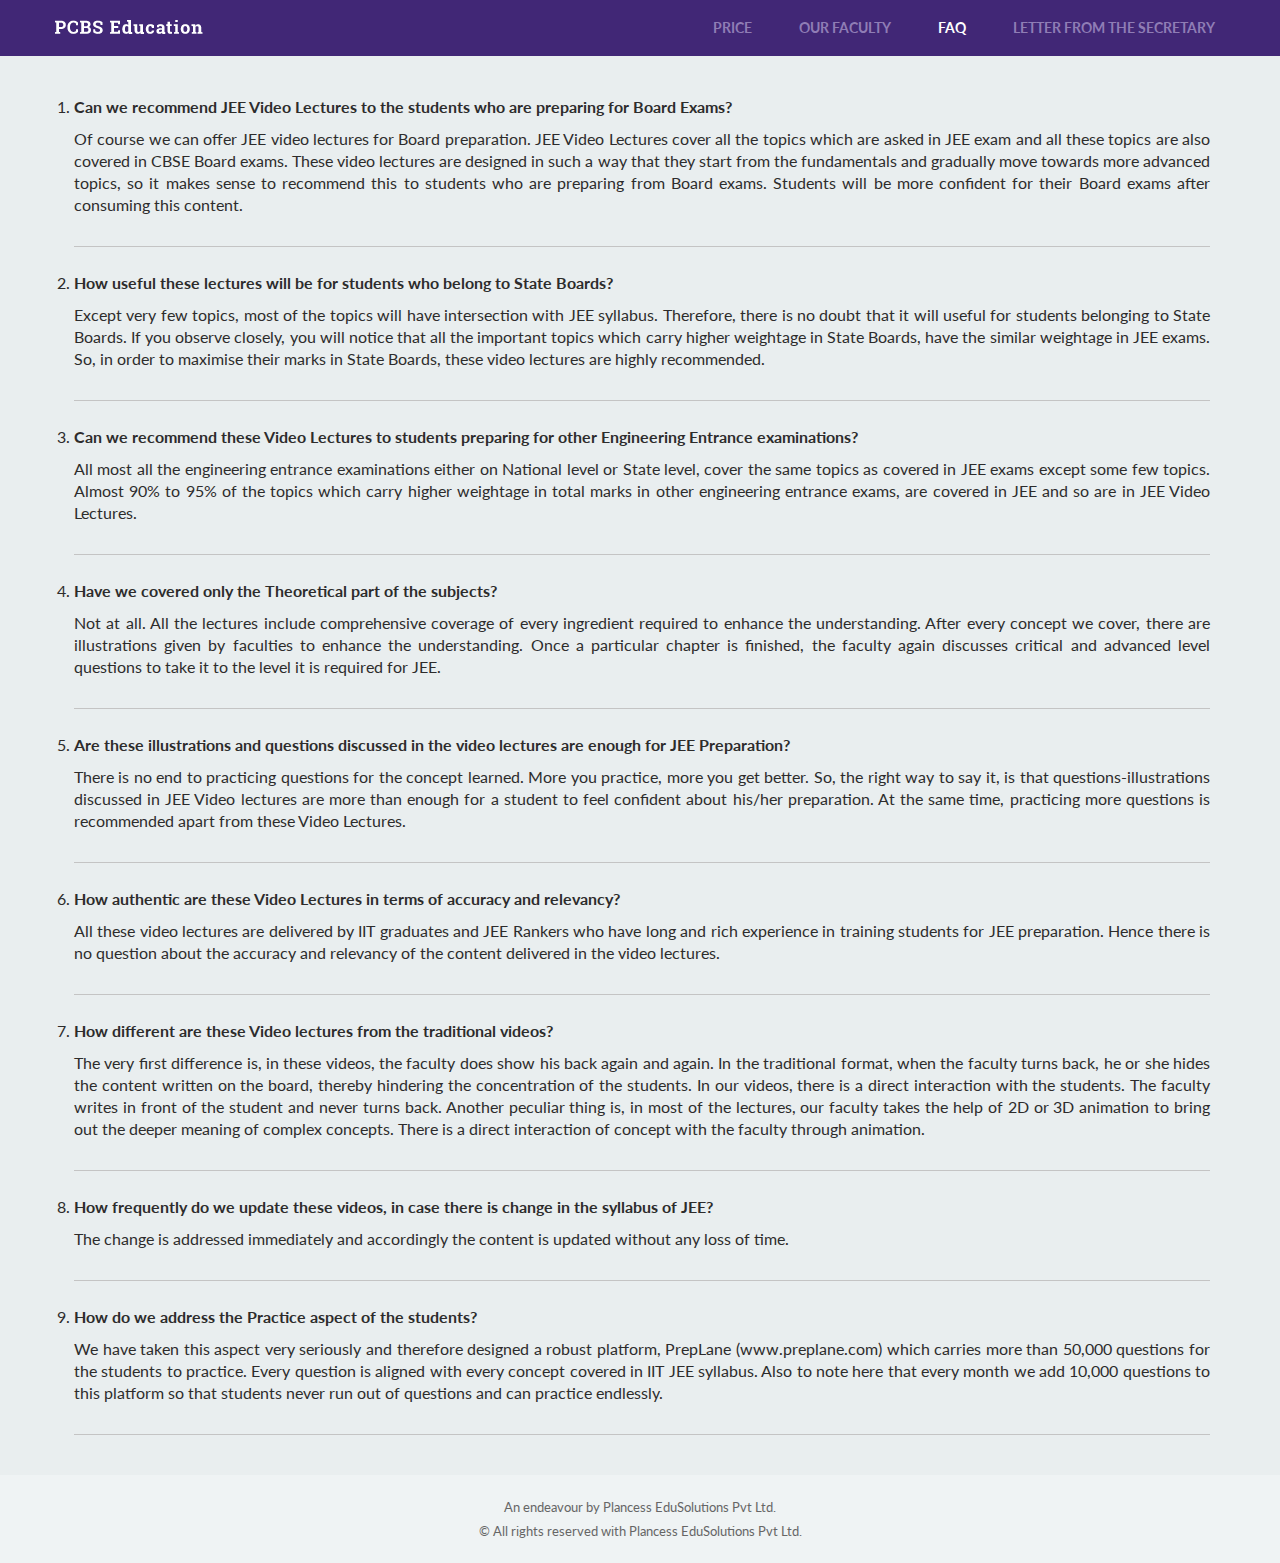
<file: faq.html>
<!DOCTYPE html>
<html lang="en">
<head>
  <meta charset="utf-8">
  <meta http-equiv="X-UA-Compatible" content="IE=edge">
  <meta name="viewport" content="width=device-width, initial-scale=1">
  <meta name="viewport" content="width=device-width, initial-scale=1, maximum-scale=1, user-scalable=no">  
  <!-- The above 3 meta tags *must* come first in the head; any other head content must come *after* these tags -->
  <meta name="description" content="">
  <meta name="author" content="">
  <!-- <link rel="icon" href="../../favicon.ico"> -->
  <title>Preplane - FAQ's</title>
  <!-- Bootstrap core CSS -->
  <link href="css/bootstrap.min.css" rel="stylesheet">
  <link href="css/preplane-icons.css" rel="stylesheet">  
  <link href="https://fonts.googleapis.com/css?family=Lato" rel="stylesheet">
  <link href="http://fonts.googleapis.com/css?family=Lato:100,200,300,400,700,lighter" rel="stylesheet">
  <!-- <link href="http://fonts.googleapis.com/css?family=Lato:400,700,lighter" rel="stylesheet"> -->
  <link href="http://maxcdn.bootstrapcdn.com/font-awesome/4.3.0/css/font-awesome.min.css" rel="stylesheet">
  <link rel="stylesheet" type="text/css" href="css/slick.css"/>
  <link rel="stylesheet" type="text/css" href="css/slick-theme.css"/>
  <link href="css/style.css" rel="stylesheet">
  <!-- HTML5 shim and Respond.js for IE8 support of HTML5 elements and media queries -->
<!--[if lt IE 9]>
<script src="https://oss.maxcdn.com/html5shiv/3.7.2/html5shiv.min.js"></script>
<script src="https://oss.maxcdn.com/respond/1.4.2/respond.min.js"></script>
<![endif]-->
</head>
<body>
  <!-- MAIN HEADER SECTION CODE STARTS HERE -->
  <div class="header-inner-section bottom-border-blue">
    <!-- MAIN NAVIGATION CODE STARTS HERE -->
    <div class="navigation-inner-wrapper">
      <div class="container">
        <div class="row">
          <div class="col-xs-12 header-content-main-wrapper">
            <div class="col-md-3 col-sm-2 col-xs-12 logo">
              <a href="index.html"><img alt="PCBS Education" title="PCBS Education" class="img-responsive" src="images/pcb-logo.png" /></a>
            </div>
            <div class="col-md-9 col-sm-10 col-xs-12 navigation-content-wrapper">
              <div class="nav-mob-wrapper visible-xs">
                <div class="mini-submenu">
                  <span class="icon-bar"></span>
                  <span class="icon-bar"></span>
                  <span class="icon-bar"></span>
                </div>
                <div class="list-group">
                  <span href="#" class="list-group-item active">
                    Submenu
                    <span class="pull-right" id="slide-submenu">
                      <i class="fa fa-times"></i>
                    </span>
                  </span>
                  <a href="pricing.html" class="list-group-item">PRICING</a>
                  <a href="our-faculty.html" class="list-group-item">OUR FACULTY</a>
                  <a href="faq.html" class="list-group-item" style="color:#412776;font-weight: bold;">FAQ</a>
                  <a href="letter-secretary.html" class="list-group-item">LETTER FROM THE SECRETARY</a>
                </div>
              </div>   
              <ul class="hidden-xs">
                <li><a href="pricing.html">PRICE</a></li>
                <li><a href="our-faculty.html">OUR FACULTY</a></li>
                <li><a href="faq.html" style="color:#fff">FAQ</a></li>
                <li><a href="letter-secretary.html">LETTER FROM THE SECRETARY</a></li>
              </ul>
            </div>
          </div>
        </div>
      </div>
    </div>
    <!-- MAIN NAVIGATION CODE ENDS HERE -->
    
  </div>
  <!-- MAIN HEADER SECTION CODE ENDS HERE -->
  <!-- MAIN START -->
  <div class="main-inner-section">
    <div class="container">
      <div class="row">
        <div class="col-xs-12 header-content-inner-wrapper card card-expandable card--no-head">
          <div class="card-description">
          <ol class="faq-list">
              <li>
                <div class="faq-question">
                  Can we recommend JEE Video Lectures to the students who are preparing for Board Exams?
                </div>
                <p class="faq-answer">
                  Of course we can offer JEE video lectures for Board preparation. JEE Video Lectures cover all the topics which are asked in JEE exam and all these topics are also covered in CBSE Board exams. These video lectures are designed in such a way that they start from the fundamentals and gradually move towards more advanced topics, so it makes sense to recommend this to students who are preparing from Board exams. Students will be more confident for their Board exams after consuming this content.
                </p>
              </li>
              <li>
                <div class="faq-question">
                  How useful these lectures will be for students who belong to State Boards?
                </div>
                <p class="faq-answer">
                  Except very few topics, most of the topics will have intersection with JEE syllabus. Therefore, there is no doubt that it will useful for students belonging to State Boards. If you observe closely, you will notice that all the important topics which carry higher weightage in State Boards, have the similar weightage in JEE exams. So, in order to maximise their marks in State Boards, these video lectures are highly recommended.
                </p>
              </li>
              <li>
                <div class="faq-question">
                  Can we recommend these Video Lectures to students preparing for other Engineering Entrance examinations?
                </div>
                <p class="faq-answer">
                  All most all the engineering entrance examinations either on National level or State level, cover the same topics as covered in JEE exams except some few topics. Almost 90% to 95% of the topics which carry higher weightage in total marks in other engineering entrance exams, are covered in JEE and so are in JEE Video Lectures.
                </p>
              </li>
              <li>
                <div class="faq-question">
                  Have we covered only the Theoretical part of the subjects?
                </div>
                <p class="faq-answer">
                  Not at all. All the lectures include comprehensive coverage of every ingredient required to enhance the understanding. After every concept we cover, there are illustrations given by faculties to enhance the understanding. Once a particular chapter is finished, the faculty again discusses critical and advanced level questions to take it to the level it is required for JEE.
                </p>
              </li>
              <li>
                <div class="faq-question">
                  Are these illustrations and questions discussed in the video lectures are enough for JEE Preparation?
                </div>
                <p class="faq-answer">
                  There is no end to practicing questions for the concept learned. More you practice, more you get better. So, the right way to say it, is that questions-illustrations discussed in JEE Video lectures are more than enough for a student to feel confident about his/her preparation. At the same time, practicing more questions is recommended apart from these Video Lectures.
                </p>
              </li>
              <li>
                <div class="faq-question">
                  How authentic are these Video Lectures in terms of accuracy and relevancy?
                </div>
                <p class="faq-answer">
                  All these video lectures are delivered by IIT graduates and JEE Rankers who have long and rich experience in training students for JEE preparation. Hence there is no question about the accuracy and relevancy of the content delivered in the video lectures.
                </p>
              </li>
              <li>
                <div class="faq-question">
                  How different are these Video lectures from the traditional videos?
                </div>
                <p class="faq-answer">
                  The very first difference is, in these videos, the faculty does show his back again and again. In the traditional format, when the faculty turns back, he or she hides the content written on the board, thereby hindering the concentration of the students. In our videos, there is a direct interaction with the students. The faculty writes in front of the student and never turns back. Another peculiar thing is, in most of the lectures, our faculty takes the help of 2D or 3D animation to bring out the deeper meaning of complex concepts. There is a direct interaction of concept with the faculty through animation.
                </p>
              </li>
              <li>
                <div class="faq-question">
                  How frequently do we update these videos, in case there is change in the syllabus of JEE?
                </div>
                <p class="faq-answer">
                  The change is addressed immediately and accordingly the content is updated without any loss of time.
                </p>
              </li>
              <li>
                <div class="faq-question">
                  How do we address the Practice aspect of the students?
                </div>
                <p class="faq-answer">
                  We have taken this aspect very seriously and therefore designed a robust platform, PrepLane (www.preplane.com) which carries more than 50,000 questions for the students to practice. Every question is aligned with every concept covered in IIT JEE syllabus. Also to note here that every month we add 10,000 questions to this platform so that students never run out of questions and can practice endlessly.
                </p>
              </li>
            </ol>
          </div>
        </div>
      </div>
    </div>


  </div>
  <!-- MAIN END -->
  <!--Footer Start -->
  <div class="footer-section">
    <div class="text-center">An endeavour by Plancess EduSolutions Pvt Ltd.</div>
    <div class="text-center">&copy; All rights reserved with Plancess EduSolutions Pvt Ltd.</div>
  </div>
  <!--Footer End -->
<!-- Bootstrap core JavaScript
  ================================================== --> 
  <!-- Placed at the end of the document so the pages load faster --> 
  <script src="https://ajax.googleapis.com/ajax/libs/jquery/1.11.2/jquery.min.js"></script> 
  <script src="js/bootstrap.min.js"></script> 
  <!-- <script type="text/javascript" src="//code.jquery.com/jquery-1.11.0.min.js"></script> -->
  <!-- <script type="text/javascript" src="//code.jquery.com/jquery-migrate-1.2.1.min.js"></script> -->
  <script type="text/javascript" src="js/slick.min.js"></script>
  <script type="text/javascript">
    $(document).ready(function(){
      $('.your-class').slick({
        autoplay: true,
        autoplaySpeed: 3000,
        dots: true
      });
    });

    $(function() {
      $('#slide-submenu').on('click',function() {             
        $(this).closest('.list-group').fadeOut('slide',function(){
          $('.mini-submenu').fadeIn();  
        });        
      });

      $('.mini-submenu').on('click',function(){   
        $(this).next('.list-group').toggle('slide');
        $('.mini-submenu').hide();
      })
    })
  </script>
</body>
</html>
</file>
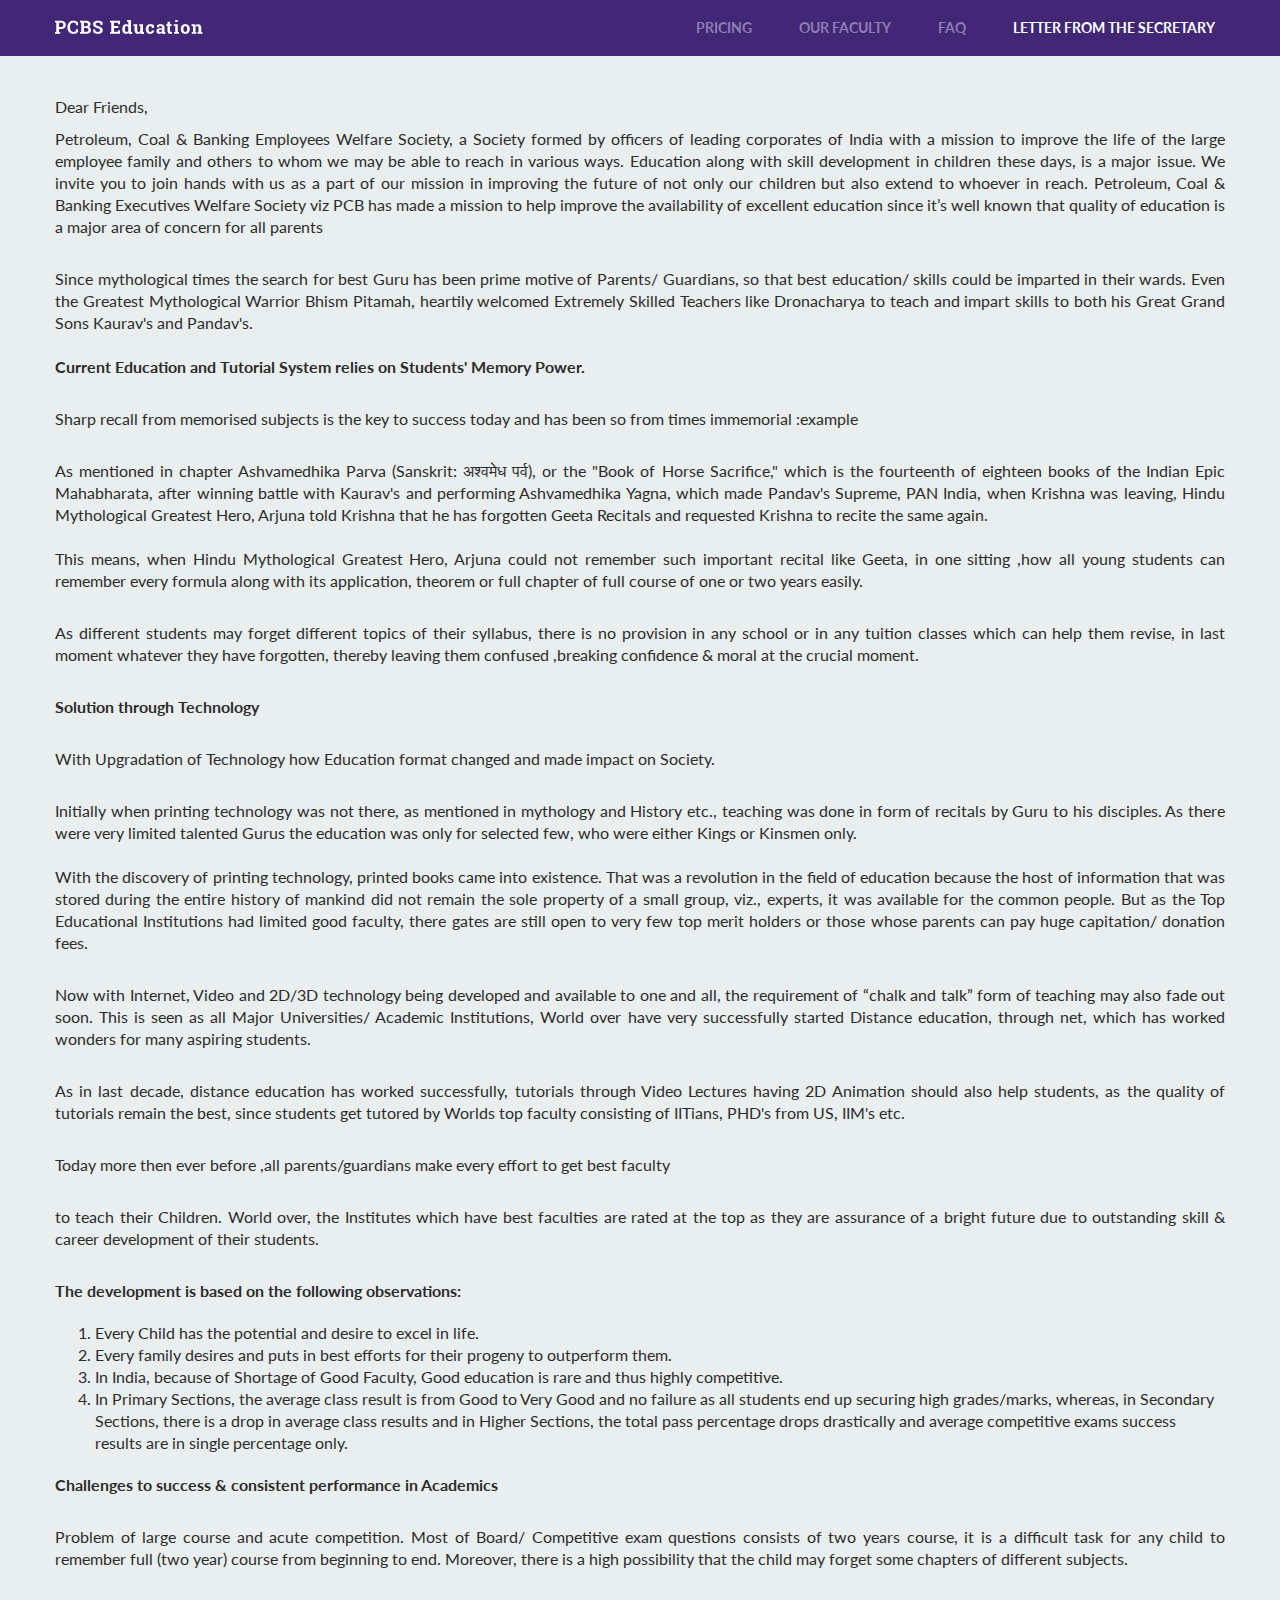
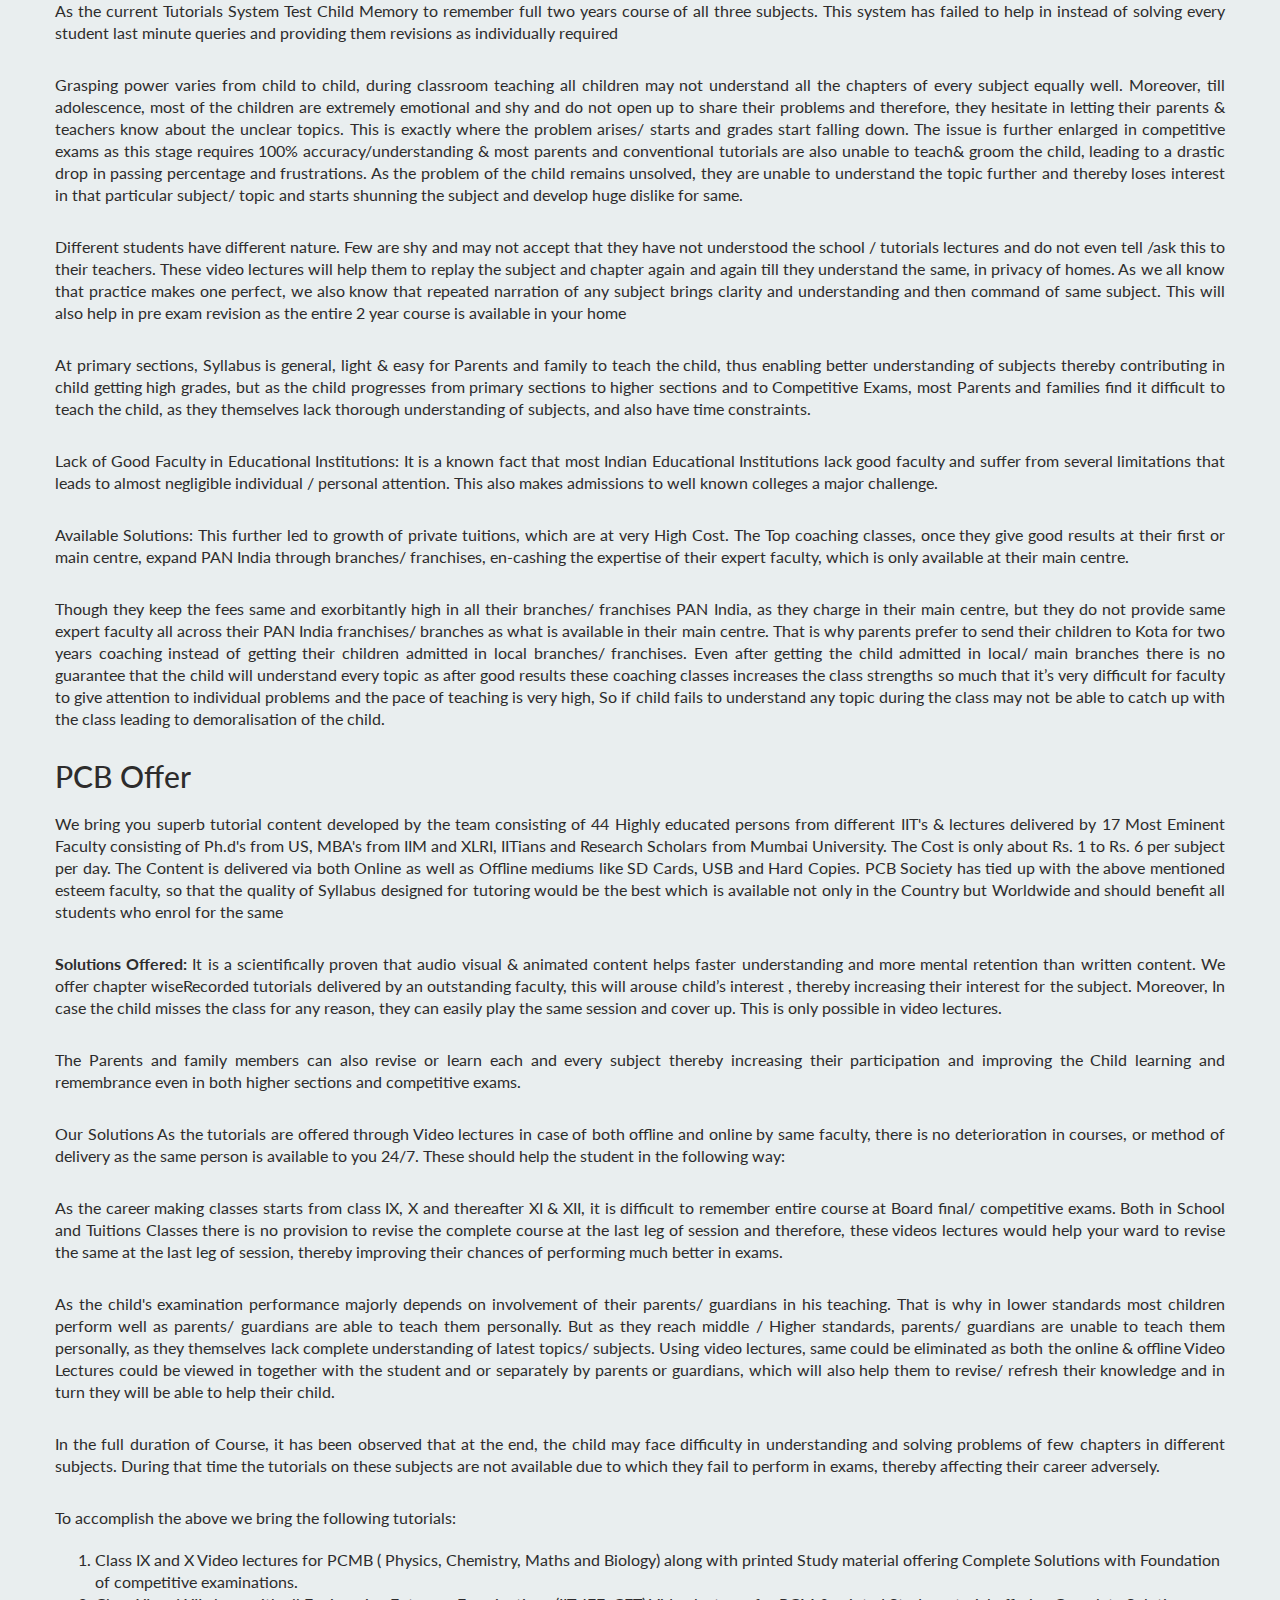
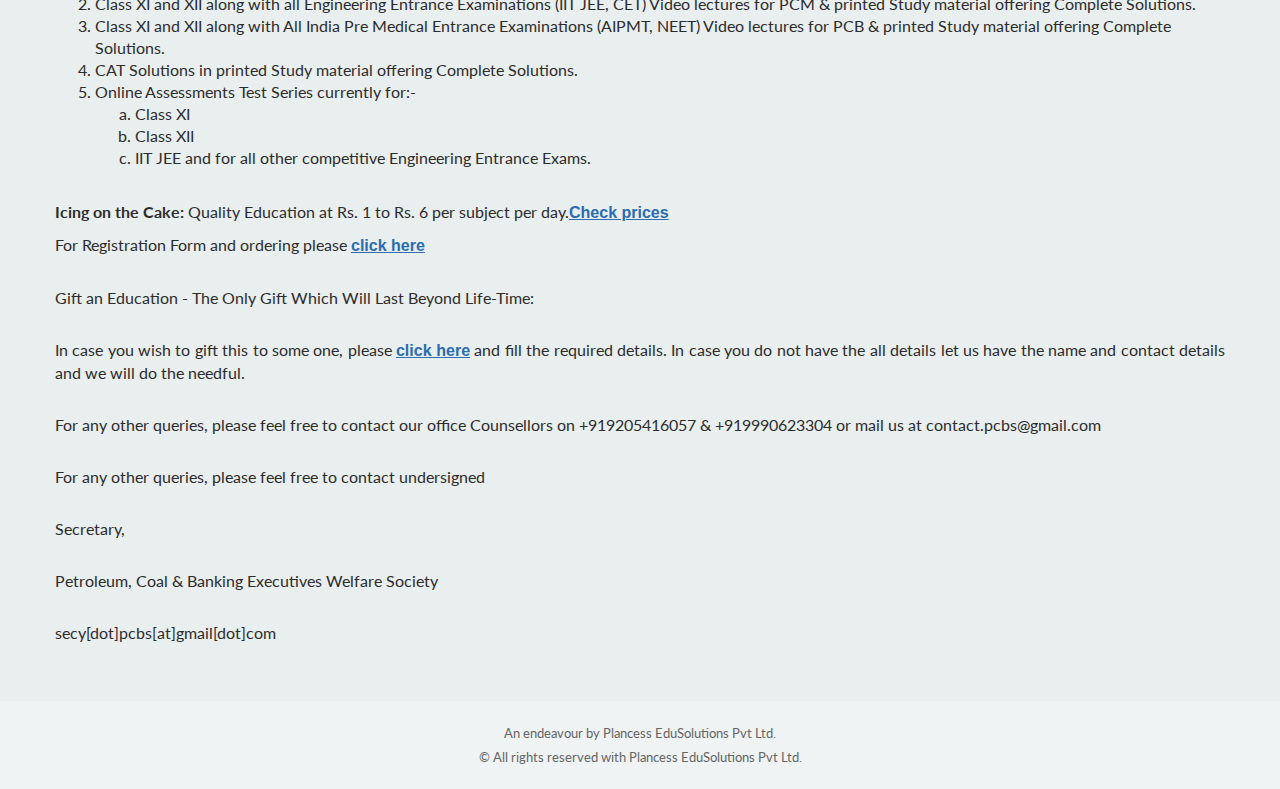
<file: letter-secretary.html>
<!DOCTYPE html>
<html lang="en">
<head>
  <meta charset="utf-8">
  <meta http-equiv="X-UA-Compatible" content="IE=edge">
  <meta name="viewport" content="width=device-width, initial-scale=1">
  <meta name="viewport" content="width=device-width, initial-scale=1, maximum-scale=1, user-scalable=no">  
  <!-- The above 3 meta tags *must* come first in the head; any other head content must come *after* these tags -->
  <meta name="description" content="">
  <meta name="author" content="">
  <!-- <link rel="icon" href="../../favicon.ico"> -->
  <title>Preplane - Letter From The Secretary</title>
  <!-- Bootstrap core CSS -->
  <link href="css/bootstrap.min.css" rel="stylesheet">
  <link href="css/preplane-icons.css" rel="stylesheet">  
  <link href="https://fonts.googleapis.com/css?family=Lato" rel="stylesheet">
  <link href="http://fonts.googleapis.com/css?family=Lato:100,200,300,400,700,lighter" rel="stylesheet">
  <!-- <link href="http://fonts.googleapis.com/css?family=Lato:400,700,lighter" rel="stylesheet"> -->
  <link href="http://maxcdn.bootstrapcdn.com/font-awesome/4.3.0/css/font-awesome.min.css" rel="stylesheet">
  <link rel="stylesheet" type="text/css" href="css/slick.css"/>
  <link rel="stylesheet" type="text/css" href="css/slick-theme.css"/>
  <link href="css/style.css" rel="stylesheet">
  <!-- HTML5 shim and Respond.js for IE8 support of HTML5 elements and media queries -->
<!--[if lt IE 9]>
<script src="https://oss.maxcdn.com/html5shiv/3.7.2/html5shiv.min.js"></script>
<script src="https://oss.maxcdn.com/respond/1.4.2/respond.min.js"></script>
<![endif]-->
</head>
<body>
  <!-- MAIN HEADER SECTION CODE STARTS HERE -->
  <div class="col-xs-12 header-inner-section bottom-border-blue">
    <!-- MAIN NAVIGATION CODE STARTS HERE -->
    <div class="navigation-inner-wrapper">
      <div class="container">
        <div class="row">
          <div class="col-xs-12 header-content-main-wrapper">
            <div class="col-md-3 col-sm-2 col-xs-12 logo">
              <a href="index.html"><img alt="PCBS Education" title="PCBS Education" class="img-responsive" src="images/pcb-logo.png" /></a>
            </div>
            <div class="col-md-9 col-sm-10 col-xs-12 navigation-content-wrapper">
              <div class="nav-mob-wrapper visible-xs">
                <div class="mini-submenu">
                  <span class="icon-bar"></span>
                  <span class="icon-bar"></span>
                  <span class="icon-bar"></span>
                </div>
                <div class="list-group">
                  <span href="#" class="list-group-item active">
                    Submenu
                    <span class="pull-right" id="slide-submenu">
                      <i class="fa fa-times"></i>
                    </span>
                  </span>
                  <a href="pricing.html" class="list-group-item">PRICING</a>
                  <a href="our-faculty.html" class="list-group-item">OUR FACULTY</a>
                  <a href="faq.html" class="list-group-item">FAQ</a>
                  <a href="letter-secretary.html" class="list-group-item" style="color:#412776;font-weight: bold;">LETTER FROM THE SECRETARY</a>
                </div>
              </div>   
              <ul class="hidden-xs">
                <li><a href="pricing.html">PRICING</a></li>
                <li><a href="our-faculty.html">OUR FACULTY</a></li>
                <li><a href="faq.html">FAQ</a></li>
                <li><a href="letter-secretary.html" style="color:#fff">LETTER FROM THE SECRETARY</a></li>
              </ul>
            </div>
          </div>
        </div>
      </div>
    </div>
    <!-- MAIN NAVIGATION CODE ENDS HERE -->

  </div>
  <!-- MAIN HEADER SECTION CODE ENDS HERE -->
  <!-- MAIN START -->
  <div class="col-xs-12 main-inner-section">
    <div class="container">
      <div class="row">
        <div class="col-xs-12 header-content-inner-wrapper card card-expandable card--no-head">
          <div class="card-description letter-wrapper">
            Dear Friends,
            <p>
              Petroleum, Coal &amp; Banking Employees Welfare Society, a Society formed by officers of leading corporates of India with a mission to improve the life of the large employee family and others to whom we may be able to reach in various ways. Education along with skill development in children these days, is a major issue. We invite you to join hands with us as a part of our mission in improving the future of not only our children but also extend to whoever in reach. Petroleum, Coal &amp; Banking Executives Welfare Society viz PCB has made a mission to help improve the availability of excellent education since it’s well known that quality of education is a major area of concern for all parents
            </p><p>
            Since mythological times the search for best Guru has been prime motive of Parents/ Guardians, so that best education/ skills could be imparted in their wards. Even the Greatest Mythological Warrior Bhism Pitamah, heartily welcomed Extremely Skilled Teachers like Dronacharya to teach and impart skills to both his Great Grand Sons Kaurav's and Pandav's. <br /><br />
          <strong>Current Education and Tutorial System relies on Students' Memory Power.</strong></p><p>
          Sharp recall from memorised subjects is the key to success today and has been so from times immemorial :example</p><p>
          As mentioned in chapter Ashvamedhika Parva (Sanskrit: अश्वमेध पर्व), or the "Book of Horse Sacrifice," which is the fourteenth of eighteen books of the Indian Epic Mahabharata, after winning battle with Kaurav's and performing Ashvamedhika Yagna, which made Pandav's Supreme, PAN India, when Krishna was leaving, Hindu Mythological Greatest Hero, Arjuna told Krishna that he has forgotten Geeta Recitals and requested Krishna to recite the same again.
        <br /><br />
        This means, when Hindu Mythological Greatest Hero, Arjuna could not remember such important recital like Geeta, in one sitting ,how all young students can remember every formula along with its application, theorem or full chapter of full course of one or two years easily.
      </p><p>
      As different students may forget different topics of their syllabus, there is no provision in any school or in any tuition classes which can help them revise, in last moment whatever they have forgotten, thereby leaving them confused ,breaking confidence &amp; moral at the crucial moment.
    </p><p>
    <strong>Solution through Technology</strong>
  </p><p>With Upgradation of Technology how Education format changed and made impact on Society.</p><p>
  Initially when printing technology was not there, as mentioned in mythology and History etc., teaching was done in form of recitals by Guru to his disciples. As there were very limited talented Gurus the education was only for selected few, who were either Kings or Kinsmen only.
<br /><br />
With the discovery of printing technology, printed books came into existence. That was a revolution in the field of education because the host of information that was stored during the entire history of mankind did not remain the sole property of a small group, viz., experts, it was available for the common people. But as the Top Educational Institutions had limited good faculty, there gates are still open to very few top merit holders or those whose parents can pay huge capitation/ donation fees.
</p>
<p>
  Now with Internet, Video and 2D/3D technology being developed and available to one and all, the requirement of “chalk and talk” form of teaching may also fade out soon. This is seen as all Major Universities/ Academic Institutions, World over have very successfully started Distance education, through net, which has worked wonders for many aspiring students.
</p>
<p>
  As in last decade, distance education has worked successfully, tutorials through Video Lectures having 2D Animation should also help students, as the quality of tutorials remain the best, since students get tutored by Worlds top faculty consisting of IITians, PHD's from US, IIM's etc. 
</p>
<p>Today more then ever before ,all parents/guardians make every effort to get best faculty</p><p> to teach their Children. World over, the Institutes which have best faculties are rated at the top as they are  assurance of a bright future due to outstanding skill &amp; career development of their students. 
</p>
<p>
  <strong>The development is based on the following observations:</strong>
</p><ol>
<li>Every Child has the potential and desire to excel in life.</li>
<li>Every family desires and puts in best efforts for their progeny to outperform them.</li>
<li>In India, because of Shortage of Good Faculty, Good education is rare and thus highly competitive.</li>
<li>In Primary Sections, the average class result is from Good to Very Good and no failure as all students end up securing high grades/marks, whereas, in Secondary Sections, there is a drop in average class results and in Higher Sections, the total pass percentage drops drastically and average competitive exams success results are in single percentage only.</li>
</ol>
<p>
  <strong>Challenges to success &amp; consistent performance in Academics</strong>
</p>
<p>
  Problem of large course and acute competition. Most of Board/ Competitive exam questions consists of two years course, it is a difficult task for any child to remember full (two year) course from beginning to end. Moreover, there is a high possibility that the child may forget some chapters of different subjects.
</p>
<p>
  As the current Tutorials System Test Child Memory to remember full two years course of all three subjects. This system has failed to help in instead of solving every student last minute queries and providing them revisions as individually required
</p>
<p>
  Grasping power varies from child to child, during classroom teaching all children may not understand all the chapters of every subject equally well. Moreover, till adolescence, most of the children are extremely emotional and shy and do not open up to share their problems and therefore, they hesitate in letting their parents &amp; teachers know about the unclear topics. This is exactly where the problem arises/ starts and grades start falling down. The issue is further enlarged in competitive exams as this stage requires 100% accuracy/understanding &amp; most parents and conventional tutorials are also unable to teach&amp; groom the child, leading to a drastic drop in passing percentage and frustrations. As the problem of the child remains unsolved, they are unable to understand the topic further and thereby loses interest in that particular subject/ topic and starts shunning the subject and develop huge dislike for same.
</p>
<p>
  Different students have different nature. Few are shy and may not accept that they have not understood the school / tutorials lectures and do not even tell /ask this to their teachers. These video lectures will help them to replay the subject and chapter again and again till they understand the same, in privacy of homes. As we all know that practice makes one perfect, we also know that repeated narration of any subject brings clarity and understanding and then command of same subject. 
  This will also help in pre exam revision as the entire 2 year course is available in your home
</p>
<p>
  At primary sections, Syllabus is general, light &amp; easy for Parents and family to teach the child, thus enabling better understanding of subjects thereby contributing in child getting high grades, but as the child progresses from primary sections to higher sections and to Competitive Exams, most Parents and families find it difficult to teach the child, as they themselves lack thorough understanding of subjects, and also have time constraints.
</p>
<p>
  Lack of Good Faculty in Educational Institutions: It is a known fact that most Indian Educational Institutions lack good faculty and suffer from several limitations that leads to almost negligible individual / personal attention. This also makes admissions to well known colleges a major challenge.
</p>
<p>
  Available Solutions: This further led to growth of private tuitions, which are at very High Cost. The Top coaching classes, once they give good results at their first or main centre, expand PAN India through branches/ franchises, en-cashing the expertise of their expert faculty, which is only available at their main centre. 
</p>
<p>
  Though they keep the fees same and exorbitantly high in all their branches/ franchises PAN India, as they charge in their main centre, but they do not provide same expert faculty all across their PAN India franchises/ branches as what is available in their main centre. That is why parents prefer to send their children to Kota for two years coaching instead of getting their children admitted in local branches/ franchises. 
  Even after getting the child admitted in local/ main branches there is no guarantee that the child will understand every topic as after good results these coaching classes increases the class strengths so much that it’s very difficult for faculty to give attention to individual problems and the pace of teaching is very high, So if child fails to understand any topic during the class may not be able to catch up with the class leading to demoralisation of the child.

</p><h2>PCB Offer</h2>
<p>
  We bring you superb tutorial content developed by the team consisting of 44 Highly educated persons from different IIT's &amp; lectures delivered by 17 Most Eminent Faculty consisting of Ph.d's from US, MBA's from IIM and XLRI, IITians and Research Scholars from Mumbai University. The Cost is only about Rs. 1 to Rs. 6 per subject per day. The Content is delivered via both Online as well as Offline mediums like SD Cards, USB and Hard Copies. PCB Society has tied up with the above mentioned esteem faculty, so that the quality of Syllabus designed for tutoring would be the best which is available not only in the Country but Worldwide and should benefit all students who enrol for the same
</p>
<p>
  <strong>Solutions Offered: </strong>
  It is a scientifically proven that audio visual &amp; animated content helps faster understanding and more mental retention than written content. We offer chapter wiseRecorded tutorials delivered by an outstanding faculty, this will arouse child’s interest , thereby increasing their interest for the subject. Moreover, In case the child misses the class for any reason, they can easily play the same session and cover up. This is only possible in video lectures.
</p>
<p>
  The Parents and family members can also revise or learn each and every subject thereby increasing their participation and improving the Child learning and remembrance even in both higher sections and competitive exams.
</p>
<p>
  Our Solutions As the tutorials are offered through Video lectures in case of both offline and online by same faculty, there is no deterioration in courses, or method of delivery as the same person is available to you 24/7.

  These should help the student in the following way: </p><p>
  As the career making classes starts from class IX, X and thereafter XI &amp; XII, it is difficult to remember entire course at Board final/ competitive exams. Both in School and Tuitions Classes there is no provision to revise the complete course at the last leg of session and therefore, these videos lectures would help your ward to revise the same at the last leg of session, thereby improving their chances of performing much better in exams. </p><p>
  As the child's examination performance majorly depends on involvement of their parents/ guardians in his teaching. That is why in lower standards most children perform well as parents/ guardians are able to teach them personally. But as they reach middle / Higher standards, parents/ guardians are unable to teach them personally, as they themselves lack complete understanding of latest topics/ subjects. Using video lectures, same could be eliminated as both the online &amp; offline Video Lectures could be viewed in together with the student and or separately by parents or guardians, which will also help them to revise/ refresh their knowledge and in turn they will be able to help their child. </p><p>
  In the full duration of Course, it has been observed that at the end, the child may face difficulty in understanding and solving problems of few chapters in different subjects. During that time the tutorials on these subjects are not available due to which they fail to perform in exams, thereby affecting their career adversely.
</p>
<p>
  To accomplish the above we bring the following tutorials:
</p>
<ol>
  <li>Class IX and X Video lectures for PCMB&#8203; ( Physics, Chemistry, Maths and Biology) along with printed Study material offering Complete Solutions&#8203; with Foundation of competitive examinations.&#8203;</li>
  <li>Class XI and XII &#8203;along with all Engineering Entrance Examinations (IIT JEE, CET) &#8203;Video lectures for PCM &amp; printed Study material offering Complete Solutions.</li>
  <li>Class XI and XII &#8203;along with All India Pre Medical Entrance Examinations (AIPMT, NEET) &#8203;Video lectures for PC&#8203;B &#8203;&amp; printed Study material offering Complete Solutions.</li>
  <li>CAT Solutions in printed Study material offering Complete Solutions.</li>
  <li>Online Assessments Test Series currently for:-
    <ol type="a">
      <li>Class XI</li>
      <li>Class XII</li>
      <li>IIT JEE and for all other competitive Engineering Entrance Exams.</li>
    </ol>
  </li>
</ol>
<br />
<strong>Icing on the Cake:</strong> Quality Education at Rs. 1 to Rs. 6 per subject per day.<a class="inline-link" href="#products">Check prices</a>
<p>
  For Registration Form and ordering please <a href="register.html" class="inline-link">click here</a>
</p>
<p>
  <span style="font-style:underline">Gift an Education - The Only Gift Which Will Last Beyond Life-Time:</span>
</p>
<p>
  In case you wish to gift this to some one, please <a href="register.html" class="inline-link">click here</a> and fill the required details. In case you do not have the all details let us have the name and contact details and we will do the needful.
</p>
<p>
  For any other queries, please feel free to contact our office Counsellors on +919205416057 &amp; +919990623304 or mail us at contact.pcbs@gmail.com
</p><p> For any other queries, please feel free to contact undersigned
</p><p> Secretary, </p><p>Petroleum, Coal &amp; Banking Executives Welfare Society
</p><p> secy[dot]pcbs[at]gmail[dot]com
</p>
&#8203;
</div>
</div>
</div>
</div>
</div>
<!-- MAIN END -->
<!--Footer Start -->
<div class="col-xs-12 footer-section">
  <div class="text-center">An endeavour by Plancess EduSolutions Pvt Ltd.</div>
  <div class="text-center">&copy; All rights reserved with Plancess EduSolutions Pvt Ltd.</div>
</div>
<!--Footer End -->
<!-- Bootstrap core JavaScript
  ================================================== --> 
  <!-- Placed at the end of the document so the pages load faster --> 
  <script src="https://ajax.googleapis.com/ajax/libs/jquery/1.11.2/jquery.min.js"></script> 
  <script src="js/bootstrap.min.js"></script> 
  <!-- <script type="text/javascript" src="//code.jquery.com/jquery-1.11.0.min.js"></script> -->
  <!-- <script type="text/javascript" src="//code.jquery.com/jquery-migrate-1.2.1.min.js"></script> -->
  <script type="text/javascript" src="js/slick.min.js"></script>
  <script type="text/javascript">
    $(document).ready(function(){
      $('.your-class').slick({
        autoplay: true,
        autoplaySpeed: 3000,
        dots: true
      });
    });

    $(function() {
      $('#slide-submenu').on('click',function() {             
        $(this).closest('.list-group').fadeOut('slide',function(){
          $('.mini-submenu').fadeIn();  
        });        
      });

      $('.mini-submenu').on('click',function(){   
        $(this).next('.list-group').toggle('slide');
        $('.mini-submenu').hide();
      })
    })
  </script>
</body>
</html>
</file>
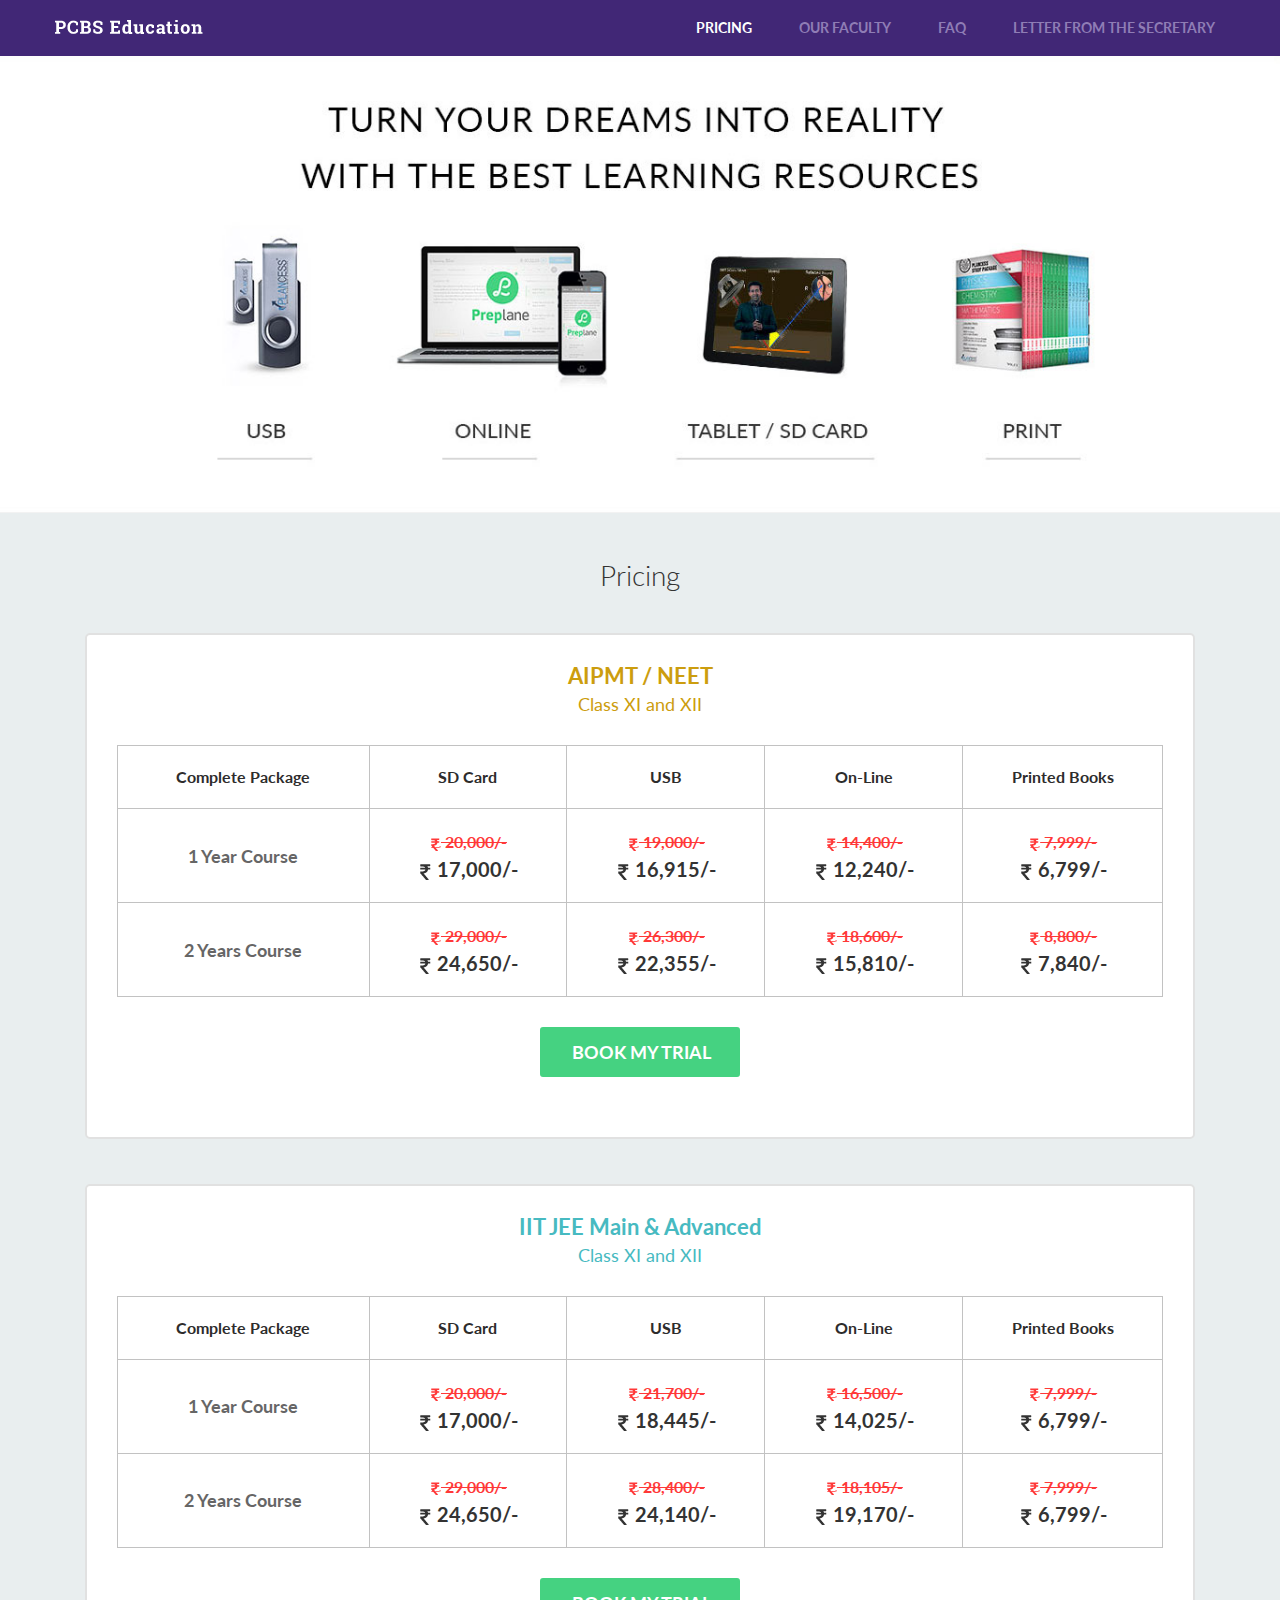
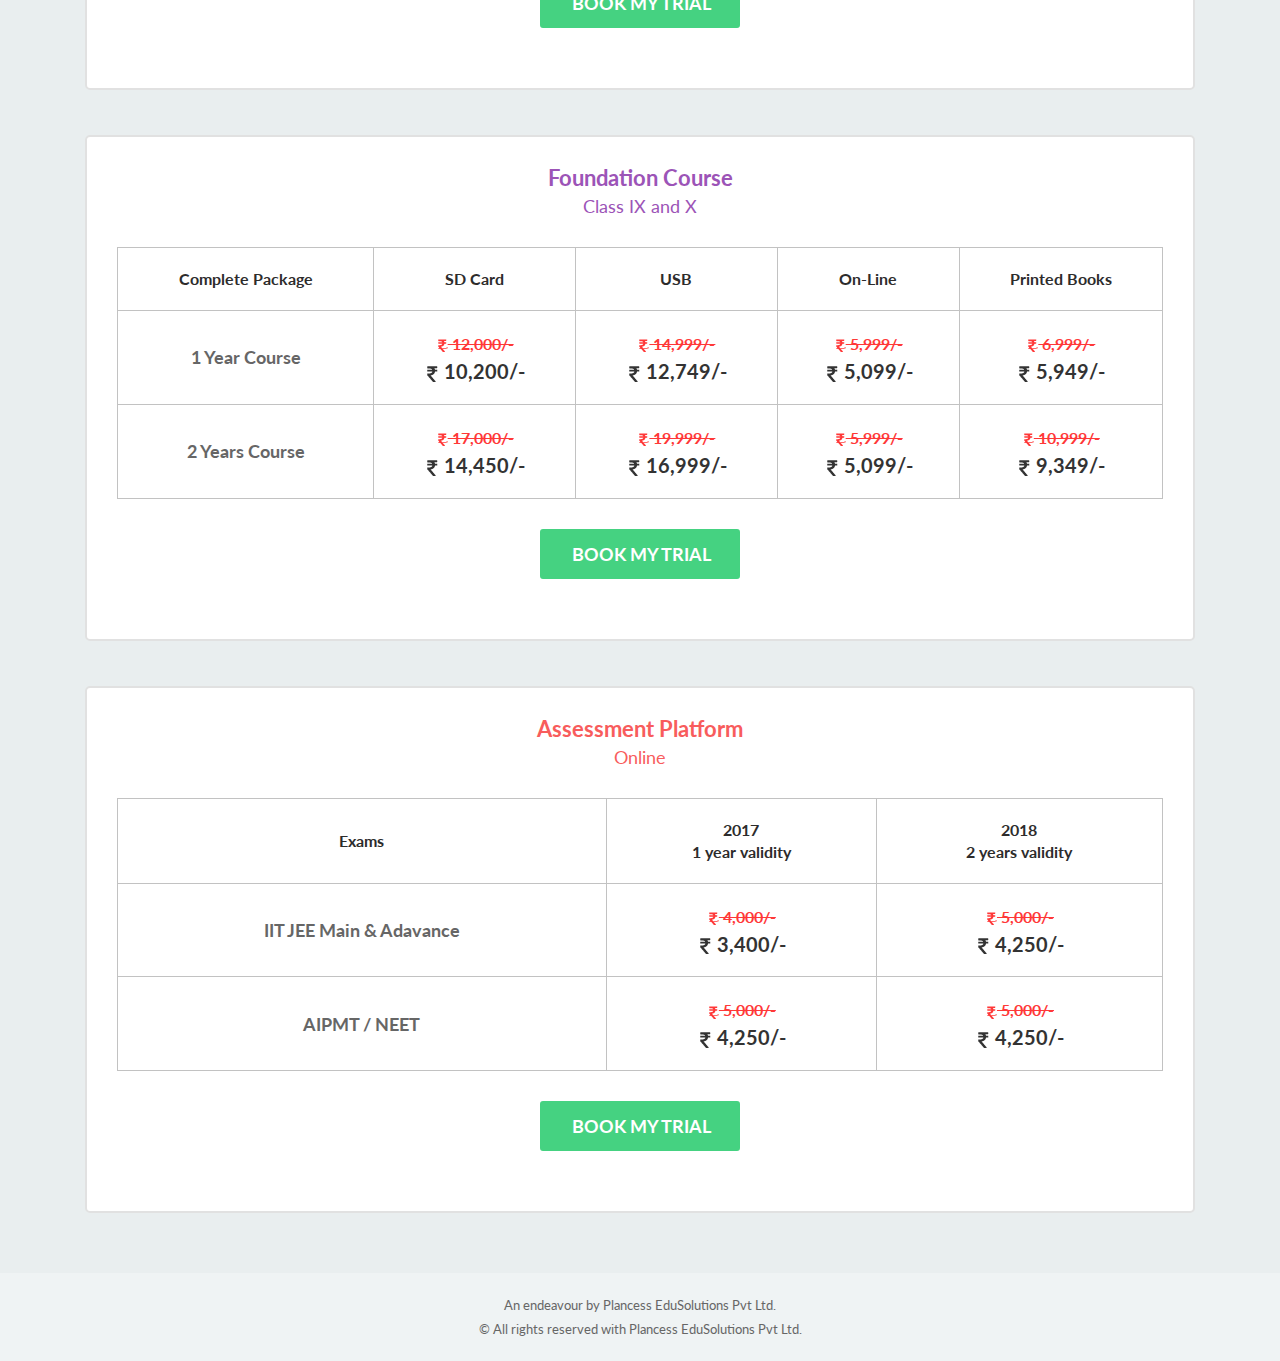
<file: pricing.html>
<!DOCTYPE html>
<html lang="en">
<head>
  <meta charset="utf-8">
  <meta http-equiv="X-UA-Compatible" content="IE=edge">
  <meta name="viewport" content="width=device-width, initial-scale=1">
  <meta name="viewport" content="width=device-width, initial-scale=1, maximum-scale=1, user-scalable=no">
  <!-- The above 3 meta tags *must* come first in the head; any other head content must come *after* these tags -->
  <meta name="description" content="">
  <meta name="author" content="">
  <!-- <link rel="icon" href="../../favicon.ico"> -->
  <title>Preplane - Pricing Page</title>
  <!-- Bootstrap core CSS -->
  <link href="css/bootstrap.min.css" rel="stylesheet">
  <link href="css/preplane-icons.css" rel="stylesheet">
  <link href="https://fonts.googleapis.com/css?family=Lato" rel="stylesheet">
  <link href="http://fonts.googleapis.com/css?family=Lato:100,200,300,400,700,lighter" rel="stylesheet">
  <!-- <link href="http://fonts.googleapis.com/css?family=Lato:400,700,lighter" rel="stylesheet"> -->
  <link href="http://maxcdn.bootstrapcdn.com/font-awesome/4.3.0/css/font-awesome.min.css" rel="stylesheet">
  <link rel="stylesheet" type="text/css" href="css/slick.css"/>
  <link rel="stylesheet" type="text/css" href="css/slick-theme.css"/>
  <link href="css/style.css" rel="stylesheet">
  <!-- HTML5 shim and Respond.js for IE8 support of HTML5 elements and media queries -->
<!--[if lt IE 9]>
<script src="https://oss.maxcdn.com/html5shiv/3.7.2/html5shiv.min.js"></script>
<script src="https://oss.maxcdn.com/respond/1.4.2/respond.min.js"></script>
<![endif]-->
</head>
<body>
  <!-- MAIN HEADER SECTION CODE STARTS HERE -->
  <div class="header-inner-section bottom-border-blue" style="padding-bottom: 0px;">
    <!-- MAIN NAVIGATION CODE STARTS HERE -->
    <div class="navigation-inner-wrapper" style="margin-bottom: 0px;">
      <div class="container">
        <div class="row">
          <div class="col-xs-12 header-content-main-wrapper">
            <div class="col-md-3 col-sm-2 col-xs-12 logo">
              <a href="index.html"><img alt="PCBS Education" title="PCBS Education" class="img-responsive" src="images/pcb-logo.png" /></a>
            </div>
            <div class="col-md-9 col-sm-10 col-xs-12 navigation-content-wrapper">
              <div class="nav-mob-wrapper visible-xs">
                <div class="mini-submenu">
                  <span class="icon-bar"></span>
                  <span class="icon-bar"></span>
                  <span class="icon-bar"></span>
                </div>
                <div class="list-group">
                  <span href="#" class="list-group-item active">
                    Submenu
                    <span class="pull-right" id="slide-submenu">
                      <i class="fa fa-times"></i>
                    </span>
                  </span>
                  <a href="pricing.html" class="list-group-item" style="color:#412776;font-weight: bold;">PRICING</a>
                  <a href="our-faculty.html" class="list-group-item">OUR FACULTY</a>
                  <a href="faq.html" class="list-group-item">FAQ</a>
                  <a href="letter-secretary.html" class="list-group-item">LETTER FROM THE SECRETARY</a>
                </div>
              </div>
              <ul class="hidden-xs">
                <li><a href="pricing.html" style="color:#fff">PRICING</a></li>
                <li><a href="our-faculty.html">OUR FACULTY</a></li>
                <li><a href="faq.html">FAQ</a></li>
                <li><a href="letter-secretary.html">LETTER FROM THE SECRETARY</a></li>
              </ul>
            </div>
          </div>
        </div>
      </div>
    </div>
    <!-- MAIN NAVIGATION CODE ENDS HERE -->
  </div>
  <div class="pricing-main-banner"><img src="images/pricing-banner-img.jpg" border="0" /></div>
  <!-- MAIN HEADER SECTION CODE ENDS HERE -->
  <!-- MAIN START -->
  <div class="main-inner-section pricing-page">
    <div class="container">
      <div class="col-xs-12 header-content-inner-wrapper card card-expandable card--no-head">
        <h1 class="section-title pricing-title-txt">Pricing</h1>
        <div class="col-xs-12 card-description">
          <!--  EXAM TYPE PRICING BOX CODE STARTS HERE -->
          <div class="col-xs-12 exam-type-pricing-box">
            <div class="exam-type-txt">AIPMT / NEET <br /><span class="small">Class XI and XII</span></div>
            <div class="col-xs-12 exam-pricing-wrapper">
              <table class="col-xs-12 data-wrapper" width="100%" cellpadding="0" cellspacing="0" border="0">
                <tr>
                  <th>Complete Package</th>
                  <th>SD Card</th>
                  <th>USB</th>
                  <th>On-Line</th>
                  <th>Printed Books</th>
                </tr>
                <tr>
                  <td class="year-title">1 Year Course</td>
                  <td class="exam-price">
                    <span class="strike-price"><img src="images/price-red-img.png" border="0" />   20,000/-</span> <br />
                    <img src="images/price-blk-img.png" border="0" /> 17,000/-</i>
                  </td>
                  <td class="exam-price">
                    <span class="strike-price"><img src="images/price-red-img.png" border="0" />   19,000/-</span> <br />
                    <img src="images/price-blk-img.png" border="0" /> 16,915/-</i>
                  </td>
                  <td class="exam-price">
                    <span class="strike-price"><img src="images/price-red-img.png" border="0" />   14,400/-</span> <br />
                    <img src="images/price-blk-img.png" border="0" /> 12,240/-</i>
                  </td>
                  <td class="exam-price">
                    <span class="strike-price"><img src="images/price-red-img.png" border="0" />   7,999/-</span> <br />
                    <img src="images/price-blk-img.png" border="0" /> 6,799/-</i>
                  </td>
                </tr>
                <tr>
                  <td class="year-title">2 Years Course</td>
                  <td class="exam-price">
                    <span class="strike-price"><img src="images/price-red-img.png" border="0" />   29,000/-</span> <br />
                    <img src="images/price-blk-img.png" border="0" /> 24,650/-</i>
                  </td>
                  <td class="exam-price">
                    <span class="strike-price"><img src="images/price-red-img.png" border="0" />   26,300/-</span> <br />
                    <img src="images/price-blk-img.png" border="0" /> 22,355/-</i>
                  </td>
                  <td class="exam-price">
                    <span class="strike-price"><img src="images/price-red-img.png" border="0" />   18,600/-</span> <br />
                    <img src="images/price-blk-img.png" border="0" /> 15,810/-</i>
                  </td>
                  <td class="exam-price">
                    <span class="strike-price"><img src="images/price-red-img.png" border="0" />   8,800/-</span> <br />
                    <img src="images/price-blk-img.png" border="0" /> 7,840/-</i>
                  </td>
                </tr>
              </table>
              <div class="col-xs-12 know-more-btn">
                <button type="button" class="form-btn btn btn-info btn-lg getInTouchBtn" data-toggle="modal" data-target="#myModalForm">Book My Trial</button>
              </div>
              <!-- ON CLICK MODAL CONTENT CODE STARTS HERE -->
              <div class="modal fade" id="myModalForm" role="dialog">
                <div class="modal-dialog">
                  <!-- Modal content-->
                  <div class="modal-content pricingFormModalWrapper">
                    <div class="modal-body">
                      <main class="form-field-wrapper">
                        <input type="text" class="form-customize" placeholder="Name" name="name" id="name"/>
                        <input type="email" class="form-customize" placeholder="Email" name="email" id="email"/>
                        <input type="tel" class="form-customize" placeholder="Mobile" maxlength="10" name="mobile" id="mobile"/>
                        <span class="terms-conditions-tag"><input class="" type="checkbox" checked="checked" /> I would like a guided walkthrough</span>
                        <button type="button" class="form-btn btn btn-info btn-lg" onclick="postContactToGoogle()">Book My Trial</button>
                        <span class="form-bottom-txt">No spam. No sharing. 100% Confidentiality</span>
                      </main>
                    </div>
                  </div>
                </div>
              </div>
              <!-- ON CLICK MODAL CONTENT CODE ENDS HERE -->
            </div>
          </div>
          <!--  EXAM TYPE PRICING BOX CODE ENDS HERE -->
          <!--  EXAM TYPE PRICING BOX CODE STARTS HERE -->
          <div class="col-xs-12 exam-type-pricing-box">
            <div class="exam-type-txt water-blue-color">IIT JEE Main & Advanced <br /><span class="small">Class XI and XII</span></div>
            <div class="col-xs-12 exam-pricing-wrapper">
              <table class="col-xs-12 data-wrapper" width="100%" cellpadding="0" cellspacing="0" border="0">
                <tr>
                  <th>Complete Package</th>
                  <th>SD Card</th>
                  <th>USB</th>
                  <th>On-Line</th>
                  <th>Printed Books</th>
                </tr>
                <tr>
                  <td class="year-title">1 Year Course</td>
                  <td class="exam-price">
                    <span class="strike-price"><img src="images/price-red-img.png" border="0" />   20,000/-</span> <br />
                    <img src="images/price-blk-img.png" border="0" /> 17,000/-</i>
                  </td>
                  <td class="exam-price">
                    <span class="strike-price"><img src="images/price-red-img.png" border="0" />   21,700/-</span> <br />
                    <img src="images/price-blk-img.png" border="0" /> 18,445/-</i>
                  </td>
                  <td class="exam-price">
                    <span class="strike-price"><img src="images/price-red-img.png" border="0" />   16,500/-</span> <br />
                    <img src="images/price-blk-img.png" border="0" /> 14,025/-</i>
                  </td>
                  <td class="exam-price">
                    <span class="strike-price"><img src="images/price-red-img.png" border="0" />   7,999/-</span> <br />
                    <img src="images/price-blk-img.png" border="0" /> 6,799/-</i>
                  </td>
                </tr>
                <tr>
                  <td class="year-title">2 Years Course</td>
                  <td class="exam-price">
                    <span class="strike-price"><img src="images/price-red-img.png" border="0" />   29,000/-</span> <br />
                    <img src="images/price-blk-img.png" border="0" /> 24,650/-</i>
                  </td>
                  <td class="exam-price">
                    <span class="strike-price"><img src="images/price-red-img.png" border="0" />   28,400/-</span> <br />
                    <img src="images/price-blk-img.png" border="0" /> 24,140/-</i>
                  </td>
                  <td class="exam-price">
                    <span class="strike-price"><img src="images/price-red-img.png" border="0" />   18,105/-</span> <br />
                    <img src="images/price-blk-img.png" border="0" /> 19,170/-</i>
                  </td>
                  <td class="exam-price">
                    <span class="strike-price"><img src="images/price-red-img.png" border="0" />   7,999/-</span> <br />
                    <img src="images/price-blk-img.png" border="0" /> 6,799/-</i>
                  </td>
                </tr>
              </table>
              <div class="col-xs-12 know-more-btn">
                <button type="button" class="form-btn btn btn-info btn-lg getInTouchBtn" data-toggle="modal" data-target="#myModalForm">Book My Trial</button>
              </div>
            </div>
          </div>
          <!--  EXAM TYPE PRICING BOX CODE ENDS HERE -->
          <!--  EXAM TYPE PRICING BOX CODE STARTS HERE -->
          <div class="col-xs-12 exam-type-pricing-box">
            <div class="exam-type-txt purple-color">Foundation Course <br /><span class="small">Class IX and X</span></div>
            <div class="col-xs-12 exam-pricing-wrapper">
              <table class="col-xs-12 data-wrapper" width="100%" cellpadding="0" cellspacing="0" border="0">
                <tr>
                  <th>Complete Package</th>
                  <th>SD Card</th>
                  <th>USB</th>
                  <th>On-Line</th>
                  <th>Printed Books</th>
                </tr>
                <tr>
                  <td class="year-title">1 Year Course</td>
                  <td class="exam-price">
                    <span class="strike-price"><img src="images/price-red-img.png" border="0" />   12,000/-</span> <br />
                    <img src="images/price-blk-img.png" border="0" /> 10,200/-</i>
                  </td>
                  <td class="exam-price">
                    <span class="strike-price"><img src="images/price-red-img.png" border="0" />   14,999/-</span> <br />
                    <img src="images/price-blk-img.png" border="0" /> 12,749/-</i>
                  </td>
                  <td class="exam-price">
                    <span class="strike-price"><img src="images/price-red-img.png" border="0" />   5,999/-</span> <br />
                    <img src="images/price-blk-img.png" border="0" /> 5,099/-</i>
                  </td>
                  <td class="exam-price">
                    <span class="strike-price"><img src="images/price-red-img.png" border="0" />   6,999/-</span> <br />
                    <img src="images/price-blk-img.png" border="0" /> 5,949/-</i>
                  </td>
                </tr>
                <tr>
                  <td class="year-title">2 Years Course</td>
                  <td class="exam-price">
                    <span class="strike-price"><img src="images/price-red-img.png" border="0" />   17,000/-</span> <br />
                    <img src="images/price-blk-img.png" border="0" /> 14,450/-</i>
                  </td>
                  <td class="exam-price">
                    <span class="strike-price"><img src="images/price-red-img.png" border="0" />   19,999/-</span> <br />
                    <img src="images/price-blk-img.png" border="0" /> 16,999/-</i>
                  </td>
                  <td class="exam-price">
                    <span class="strike-price"><img src="images/price-red-img.png" border="0" />   5,999/-</span> <br />
                    <img src="images/price-blk-img.png" border="0" /> 5,099/-</i>
                  </td>
                  <td class="exam-price">
                    <span class="strike-price"><img src="images/price-red-img.png" border="0" />   10,999/-</span> <br />
                    <img src="images/price-blk-img.png" border="0" /> 9,349/-</i>
                  </td>
                </tr>
              </table>
              <div class="col-xs-12 know-more-btn">
                <button type="button" class="form-btn btn btn-info btn-lg getInTouchBtn" data-toggle="modal" data-target="#myModalForm">Book My Trial</button>
              </div>
            </div>
          </div>
          <!--  EXAM TYPE PRICING BOX CODE ENDS HERE -->
          <!--  EXAM TYPE PRICING BOX CODE STARTS HERE -->
          <div class="col-xs-12 exam-type-pricing-box">
            <div class="exam-type-txt maroon-color">Assessment Platform <br /><span class="small">Online</span></div>
            <div class="col-xs-12 exam-pricing-wrapper">
              <table class="col-xs-12 data-wrapper" width="100%" cellpadding="0" cellspacing="0" border="0">
                <tr>
                  <th>Exams</th>
                  <th>2017 <br />1 year validity</th>
                  <th>2018 <br />2 years validity</th>
                </tr>
                <tr>
                  <td class="year-title">IIT JEE Main &amp; Adavance</td>
                  <td class="exam-price">
                    <span class="strike-price"><img src="images/price-red-img.png" border="0" />   4,000/-</span> <br />
                    <img src="images/price-blk-img.png" border="0" /> 3,400/-</i>
                  </td>
                  <td class="exam-price">
                    <span class="strike-price"><img src="images/price-red-img.png" border="0" />   5,000/-</span> <br />
                    <img src="images/price-blk-img.png" border="0" /> 4,250/-</i>
                  </td>
                </tr>
                <tr>
                  <td class="year-title">AIPMT / NEET</td>
                  <td class="exam-price">
                    <span class="strike-price"><img src="images/price-red-img.png" border="0" />   5,000/-</span> <br />
                    <img src="images/price-blk-img.png" border="0" /> 4,250/-</i>
                  </td>
                  <td class="exam-price">
                    <span class="strike-price"><img src="images/price-red-img.png" border="0" />   5,000/-</span> <br />
                    <img src="images/price-blk-img.png" border="0" /> 4,250/-</i>
                  </td>
                </tr>
              </table>
              <div class="col-xs-12 know-more-btn">
                <button type="button" class="form-btn btn btn-info btn-lg getInTouchBtn" data-toggle="modal" data-target="#myModalForm">Book My Trial</button>
              </div>
            </div>
          </div>
          <!--  EXAM TYPE PRICING BOX CODE ENDS HERE -->
        </div>
      </div>
    </div>
  </div>
  <!-- MAIN END -->
  <!--Footer Start -->
  <div class="footer-section">
    <div class="text-center">An endeavour by Plancess EduSolutions Pvt Ltd.</div>
    <div class="text-center">&copy; All rights reserved with Plancess EduSolutions Pvt Ltd.</div>
  </div>
  <!--Footer End -->
<!-- Bootstrap core JavaScript
  ================================================== -->
  <!-- Placed at the end of the document so the pages load faster -->
  <script src="https://ajax.googleapis.com/ajax/libs/jquery/1.11.2/jquery.min.js"></script>
  <script src="js/bootstrap.min.js"></script>
  <!-- <script type="text/javascript" src="//code.jquery.com/jquery-1.11.0.min.js"></script> -->
  <!-- <script type="text/javascript" src="//code.jquery.com/jquery-migrate-1.2.1.min.js"></script> -->
  <script type="text/javascript" src="js/slick.min.js"></script>
  <script type="text/javascript">
    $(document).ready(function(){
      $('.your-class').slick({
        autoplay: true,
        autoplaySpeed: 3000,
        dots: true
      });
    });

    $(function() {
      $('#slide-submenu').on('click',function() {
        $(this).closest('.list-group').fadeOut('slide',function(){
          $('.mini-submenu').fadeIn();
        });
      });

      $('.mini-submenu').on('click',function(){
        $(this).next('.list-group').toggle('slide');
        $('.mini-submenu').hide();
      })
    })
  </script>
  <script type="text/javascript">
    function validateEmail(email) {
      var re = /^(([^<>()[\]\\.,;:\s@\"]+(\.[^<>()[\]\\.,;:\s@\"]+)*)|(\".+\"))@((\[[0-9]{1,3}\.[0-9]{1,3}\.[0-9]{1,3}\.[0-9]{1,3}\])|(([a-zA-Z\-0-9]+\.)+[a-zA-Z]{2,}))$/;
      return re.test(email);
    }
    function postContactToGoogle(){
      var name = $('#name').val();
      var email = $('#email').val();
      var mobile = $('#mobile').val();
      console.log(name, email, mobile);
      if ((name !== "") && (email !== "") && ((mobile !== "") && (validateEmail(email)))) {
        postdata(name, email, mobile);

      }
      else {
        // $('#errorModal').modal('show');
      }
    }
    function postdata(name, email, mobile) {
      $.ajax({
          url: "https://docs.google.com/forms/d/1BxGuOUvxW-46g43YgRHBrIBU6qgpFYl7TNhA8I2ySIk/formResponse",
          data: {"entry.185368920" : name, "entry.1749799108" : email, "entry.1405105765": mobile},
          type: "POST",
          dataType: "xml",
          statusCode: {
            0: function (){
              $('#name').val("");
              $('#email').val("");
              $('#mobile').val("");
              //Success message
              $('#myModalForm').modal('hide');

            },
            200: function (){
              $('#name').val("");
              $('#email').val("");
              $('#mobile').val("");
              //Success Message
              $('#myModalForm').modal('hide');
            }
          }
        });
    }
  </script>
</body>
</html>
</file>
<file: css/preplane-icons.css>
@charset "UTF-8";

@font-face {
  font-family: "preplaneicon";
  src:url("../fonts/preplaneicon.eot");
  src:url("../fonts/preplaneicon.eot?#iefix") format("embedded-opentype"),
    url("../fonts/preplaneicon.woff") format("woff"),
    url("../fonts/preplaneicon.ttf") format("truetype"),
    url("../fonts/preplaneicon.svg#preplaneicon") format("svg");
  font-weight: normal;
  font-style: normal;
}

[data-icon]:before {
  font-family: "preplaneicon" !important;
  content: attr(data-icon);
  font-style: normal !important;
  font-weight: normal !important;
  font-variant: normal !important;
  text-transform: none !important;
  speak: none;
  line-height: 1;
  -webkit-font-smoothing: antialiased;
  -moz-osx-font-smoothing: grayscale;
}

[class^="plicon-"]:before,
[class*=" plicon-"]:before {
  font-family: "preplaneicon" !important;
  font-style: normal !important;
  font-weight: normal !important;
  font-variant: normal !important;
  text-transform: none !important;
  speak: none;
  line-height: 1;
  -webkit-font-smoothing: antialiased;
  -moz-osx-font-smoothing: grayscale;
}

/* Aside Navigation Icon CSS - Starts */
.plicon-dashboard:before, .plicon-subject:before, .plicon-custom-test:before, .plicon-schedule-test:before, .plicon-clock:before, .plicon-creategrp:before, .plicon-refer-earn:before {
  position: absolute;
  left: 24px;
  top: 25px;
  font-size: 24px;
}

.icon {
  font-size: 24px;
}
.plicon-lg{
  vertical-align: -15%;
}

.plicon-biology:before {
  content: "\62";
}
.plicon-calendar:before {
  content: "\63";
}
.plicon-chemistry:before {
  content: "\66";
}
.plicon-clock:before {
  content: "\6b";
}
.plicon-close:before {
  content: "\6d";
}
.plicon-custom-test:before {
  content: "\6e";
}
.plicon-dashboard:before {
  content: "\6f";
}
.plicon-date:before {
  content: "\70";
}
.plicon-graph:before {
  content: "\73";
}
.plicon-friend:before {
  content: "\74";
}
.plicon-hourglass:before {
  content: "\75";
}
.plicon-lock:before {
  content: "\77";
}
.plicon-mail:before {
  content: "\78";
}
.plicon-mathematics:before {
  content: "\79";
}
.plicon-notification:before {
  content: "\7a";
}
.plicon-physics:before {
  content: "\42";
}
.plicon-preplane:before {
  content: "\43";
}
.plicon-preplane-circle:before {
  content: "\44";
}
.plicon-profile:before {
  content: "\46";
}
.plicon-report:before {
  content: "\49";
}
.plicon-review:before {
  content: "\4c";
}
.plicon-revision:before {
  content: "\4e";
}
.plicon-trophy:before {
  content: "\52";
}
.plicon-user:before {
  content: "\53";
}
.plicon-error:before {
  content: "\72";
}
.plicon-schedule-test:before {
  content: "\56";
}
.plicon-arrow-l:before {
  content: "\6c";
}
.plicon-arrow-dw:before {
  content: "\4a";
}
.plicon-arrow-r:before {
  content: "\4b";
}
.plicon-arrow-up:before {
  content: "\51";
}
.plicon-check:before {
  content: "\58";
}
.plicon-video:before {
  content: "\59";
}
.plicon-proficiency:before {
  content: "\5a";
}
.plicon-minus:before {
  content: "\31";
}
.plicon-log-out:before {
  content: "\32";
}
.plicon-g-plus:before {
  content: "\34";
}
.plicon-youtube:before {
  content: "\37";
}
.plicon-question:before {
  content: "\38";
}
.plicon-chevron-up:before {
  content: "\39";
}
.plicon-chevron-r:before {
  content: "\21";
}
.plicon-chevron-l:before {
  content: "\22";
}
.plicon-chevron-dw:before {
  content: "\23";
}
.plicon-pause:before {
  content: "\24";
}
.plicon-plus:before {
  content: "\25";
}
.plicon-time:before {
  content: "\26";
}
.plicon-subject:before {
  content: "\64";
}
.plicon-accuracy:before {
  content: "\45";
}
.plicon-linkedin:before {
  content: "\61";
}
.plicon-skype:before {
  content: "\65";
}
.plicon-twitter:before {
  content: "\67";
}
.plicon-minus-square:before {
  content: "\68";
}
.plicon-plus-square:before {
  content: "\69";
}
.plicon-pencil-square:before {
  content: "\6a";
}
.plicon-thumbs-o-up:before {
  content: "\71";
}
.plicon-facebook:before {
  content: "\76";
}
.plicon-upgrade:before {
  content: "\48";
}
.plicon-off:before {
  content: "\47";
}
.plicon-mobile:before {
  content: "\4d";
}
.plicon-calendar-check:before {
  content: "\4f";
}
.plicon-lightbulb:before {
  content: "\50";
}
.plicon-file:before {
  content: "\54";
}
.plicon-phone-1:before {
  content: "\55";
}
.plicon-line-graph:before {
  content: "\57";
}
.plicon-tour:before {
  content: "\30";
}
.plicon-rupee:before {
  content: "\41";
}
.plicon-resume-test:before {
  content: "\35";
}
.plicon-paper-plane:before {
  content: "\33";
}
.plicon-spinner:before {
  content: "\7e";
}
.plicon-link:before {
  content: "\36";
}
.plicon-backspace-outline:before {
  content: "\27";
}
.plicon-search:before {
  content: "\28";
}
.plicon-creategrp:before {
  content: "\29";
}
.plicon-ios-book-outline:before {
  content: "\2a";
}
.plicon-android-more-vertical:before {
  content: "\2b";
}
.plicon-android-done:before {
  content: "\2c";
}
.plicon-ios-search-strong:before {
  content: "\2d";
}
.plicon-freetrial:before {
  content: "\2e";
}
.plicon-assessment:before {
  content: "\2f";
}
.plicon-android-bulb:before {
  content: "\3a";
}
.plicon-compose:before {
  content: "\3b";
}
.plicon-measure-01:before {
  content: "\3c";
}
.plicon-left-quote:before {
  content: "\3d";
}
.plicon-right-quote:before {
  content: "\3e";
}
.plicon-bullseye:before {
  content: "\3f";
}
.plicon-bookmark:before {
  content: "\40";
}
.plicon-proficiency2:before {
  content: "\5b";
}
.plicon-question2:before {
  content: "\5d";
}
.plicon-calendar-1:before {
  content: "\5e";
}
.plicon-arrow-down:before {
  content: "\5f";
}
.plicon-arrow-up-1:before {
  content: "\7c";
}
.plicon-refer-earn:before {
  content: "\60";
}
</file>
<file: css/style.css>
@import url(http://fonts.googleapis.com/css?family=Lato);
body{
	margin: 0px;
	padding: 0px;
	color: #2d2c2c;
	font-family: 'Lato', sans-serif;
}
.navigation-main-wrapper {
	width: 100%;
	margin: 0 auto 40px;
	padding: 0px 20px;
	text-align: center;
	border-bottom: 2px solid #8f7db5;
}
.logo {
	margin: 0px;
	padding: 20px 0px;
	text-align: left;
	float: left;
}
.logo > img {
	margin: 0px;
	padding: 0px;
}
.navigation-content-wrapper {
	margin: 0px;
	padding: 18px 0px;
	float: right;
	text-align: right;
}
.navigation-content-wrapper ul { 
	margin: 0px;
	padding: 0px;
	list-style-type: none;
}
.navigation-content-wrapper ul li {
	display: inline-block;
}
.navigation-content-wrapper ul li > a { 
	font-family: "Lato";
	font-size: 14px;
	font-weight: bold;
	color: #8f7db5;
	display: inline-block;
	text-decoration: none;
	padding-left: 33px;
	padding-right: 10px
}
.navigation-content-wrapper ul li > a:hover { 
	color: #fff;
}
.header-section {
	margin: 0px auto;
	height: 720px;
	padding: 0 0 20px 0px;
	background: url(../images/welcome-banner.jpg) no-repeat center center;
	background-size: cover;
}
.header-content-main-wrapper {
	padding: 0px;
}
.header-content-inner-wrapper {
	padding: 0px;
}
.header-banner-content-wrapper {
	margin: 0px;
	padding: 0px;
	display: inline-block;
}
.banner-left-content .video-bg {
	background: url(../images/video-play-bg.png) no-repeat 0 0;
	max-width: 730px;
	min-height: 358px;
	padding: 26px 87px 61px 87px;
}
.banner-left-content  .video-bg iframe {
	width: 100%;
	height: 346px;
}
.banner-left-content {
	margin: 0px;
	padding: 20px 0px 10px 0;
	text-align: center;
	font-size: 38px;
	color: #fff;
	font-weight: 900;
}
.banner-bottom-content { 
	margin: 0px;
	padding: 0px;
	text-align: center;
	font-size: 38px;
	color: #fff;
	font-weight: 900;
}
.banner-bottom-content span.small {
	font-size: 18px;
	font-weight: normal;
	display: block;
	margin-top: 5px;
}
.header-form-wrapper {
	margin: 0px auto;
	padding: 21px 0 0 0;
	float: right;
	text-align: right;
}
.header-form-wrapper .form-box {
	width: 270px;
	background-color: #fff;
	border-radius: 10px;
	box-shadow: none;
	padding: 0px;
	float: right;
}
.header-form-wrapper .form-header-bg {
	background-color: #412776;
	padding: 0px;
	border-top-left-radius: 10px;
	border-top-right-radius: 10px;
}
.header-form-wrapper .form-box h3 {
	padding: 30px 20px;
	margin-top: -1px;
	margin-bottom: 0px;
	border: 1px solid #45d281;
	border-bottom: none;
	border-top-left-radius: 5px;
	border-top-right-radius: 5px;
}
.form-field-wrapper {
	background-color: #fff;
	color: #999;
}
.terms-conditions-tag {
	margin: 15px 0px;
	display: block;
	font-size: 12px;
	font-weight: normal;
	color: #999;
	text-align: left;
}
.form-bottom-txt {
	color: #474c55;
	font-size: 10px;
	text-align: center;
	display: block;
	margin-top: 7px;
}
.terms-conditions-tag > input {
	vertical-align: middle;
	margin: 0px 3px 0 0;
}
h3.form-maintitle-txt {
	font-size: 19px;
	font-weight: bold;
	color: #45d281;
	text-align: center;
}
.form-subtitle-txt {
	font-size: 14px;
	font-weight: normal;
	color: #fff;
	text-align: center;
	display: block;
	padding-top: 10px;
}

/* what we offer css*/
.who-we-are {
	background-color: #eff3f4;
	padding: 80px 0;
}
.section-title {
	color: #333;
	font-size: 28px;
	font-weight: 300;
	text-align: center;
	padding: 0 0 20px;
	margin: 0 auto 40px;
	width: 400px;
	line-height: 45px;
}

.who-we-are .video-lec-img-wrapper {
	margin: 0 auto;
	padding: 0;
	display: inline-block;
	text-align: center;
}
.who-we-are .video-lec-img-wrapper img.video-lec-img {
	margin-bottom: 20px;
}
.we-offer-img-msg-wrapper {
	margin: 0 0 20px;
	padding: 0;
	float: left;
	display: inline-block;
}
.we-offer-img-msg-wrapper .we-offer-left-title-txt {
	color: #333;
	margin-bottom: 20px;
	text-align: center;
	font-size: 24px;
	font-weight: 700;
	display: inline-block;
	line-height: 33px;
	padding: 0 81px;
}
.we-offer-img-msg-wrapper .we-offer-left-sub-title-txt {
	color: #666;
	margin-bottom: 20px;
	text-align: center;
	font-size: 18px;
	font-weight: 400;
	display: inline-block;
	line-height: 29px;
	padding: 0 126px;
}
.who-we-are .video-lec-plus-sign-wrapper {
	margin: 0 auto;
	padding: 0 15px 0 0;
	display: inline-block;
	text-align: center;
	vertical-align: middle;
	position: absolute;
	top: 35%;
}
.who-we-are .video-lec-plus-sign-wrapper>i {
	padding: 26px 23px 18px;
	border-radius: 50px;
	background-color: #3c3d3d;
}
.who-we-are .video-lec-plus-sign-wrapper>i:before {
	color: #fff;
	font-size: 28px;
	font-weight: 700;
	text-align: center;
}
.benefit-section i {
	height: 80px;
	width: 60px;
	text-align: center;
	font-size: 45px;
	padding: 0;
	float: left;
	margin: 7px 10px 15px;
}
.benefit-section img {
	height: auto;
	width: auto;
	text-align: center;
	font-size: 45px;
	padding: 0;
	float: left;
	margin: 19px 14px 15px;
}
.benefit-section .custom-media {
	color: #fc8178;
}
.benefit-section .recommendation-media {
	color: #4bc791;
}
.benefit-section .report-media {
	color: #879ff9;
}
.benefit-section .detailed-media {
	color: #e9b74c;
}
.benefit-section .calendar-media {
	color: #f17696;
}
.benefit-section .assessment-media {
	color: #fc8178;
}   
.benefit-section h3 {
	font-size: 16px;
	font-weight: 700;
}

/* Testimonial Section */
.testimonial-landing.section-padding {
	padding: 80px 0;
}
.testimonial-landing {
	background: #fff;
}
.testimonial-landing .text-white {
	color: #fff;
}
.testimonial-landing .padd-sec {
	padding: 0 50px;
}
.testimonial-landing .mainslick-testimonial-wrapper {
	padding: 0 70px;
}
.testimonial-landing .img-slider-wrapper {
	margin: 0;
	padding: 0;
	height: 320px;
	background-color: #ddd;
	display: inline-block;
}
.testimonial-landing img {
	width: 100%;
	height: 320px;
	margin: 0;
	padding: 0;
}
.testimonial-landing p.testimonial-user-name {
	line-height: 22px;
	position: relative;
	background-color: rgba(0,0,0,.8);
	color: #fff;
	top: -51px;
	height: 51px;
	padding: 15px 0;
	font-size: 18px;
	font-family: "Lato";
	font-weight: 700;
	text-align: center;
}
.testimonial-landing .content-slider-wrapper, 
.take-tour-wrapper .content-slider-wrapper {
	margin: 0;
	padding: 20px;
	height: 320px;
	display: inline-block;
	background-color: #3c3d3d;
	font-family: Georgia,Arial,Verdana;
	color: #fff;
	font-size: 21px;
	font-style: italic;
	text-align: left;
}
.testimonial-landing .carousal-content,
.take-tour-wrapper .carousal-content {
	margin: 15px 0 0;
	padding: 0 30px;
	font-size: 21px;
	font-style: italic;
	font-family: Georgia,Arial,Verdana;
	line-height: 36px;
}
.testimonial-landing .slick-next:before, .testimonial-landing .slick-prev:before,
.take-tour-wrapper .slick-next:before, .take-tour-wrapper .slick-prev:before {
	font-family: preplaneicon;
	content: "\22";
	font-size: 20px;
	line-height: 0;
	position: absolute;
	left: 12px;
}
.testimonial-landing .slick-next, .testimonial-landing .slick-prev, 
.take-tour-wrapper .slick-next, .take-tour-wrapper .slick-prev {
	border: 1px solid #3c3d3d;
	border-radius: 50%;
	padding: 22px;
}
.testimonial-landing .slick-prev, .take-tour-wrapper .slick-prev {
	left: 0;
	z-index: 1;
}
.testimonial-landing .slick-next, .take-tour-wrapper .slick-next {
	right: 0;
}
.testimonial-landing .slick-prev:before, .take-tour-wrapper .slick-prev:before {
	color: #3c3d3d;
	opacity: .5;
}
.testimonial-landing .slick-next:before, .take-tour-wrapper .slick-next:before {
	content: "\21";
	color: #3c3d3d;
}

/* TAKE TOUR PREPLANE SECTION */
.take-tour-wrapper.section-padding {
	padding: 60px 0;
}
.take-tour-wrapper .mainslick-take-tour-wrapper {
	padding: 0 70px;
}
.take-tour-wrapper {
	background: url(../images/landing-take-touyr-bg.jpg) center center no-repeat fixed;
	background-size: cover;
	position: relative;
}
.take-tour-wrapper .section-title {
	color: #fff;
	margin-bottom: 10px;
}
.take-tour-wrapper .mainslick-take-tour-wrapper .right-img-wrapper {
	margin: 0 auto;
	padding: 0 0 0 25px;
	float: right;
	text-align: center;
	display: inline-block;
}

.take-tour-wrapper .mainslick-take-tour-wrapper .right-img-wrapper img {
	/*width: 100%;
	height: 395px;*/
	overflow-y: hidden;
	float: right;
}
.right-img-wrapper .video-bg {
	background: url(../images/video-play-bg-img1.png) no-repeat 0 0;
	max-width: 516px;
	/*min-height: 358px;*/
	padding: 40px;
}

.right-img-wrapper .video-bg iframe {
	width: 100%;
	height: 262px;
}

.take-tour-wrapper .left-content-wrapper {
	margin: 0;
	padding: 65px 0 0 25px;
	float: left;
	text-align: left;
	display: inline-block;
}
.take-tour-wrapper .left-content-wrapper .take-tour-title {
	font-size: 24px;
	font-weight: 700;
	color: #fff;
	text-align: left;
	margin-bottom: 15px;
}
.take-tour-wrapper .left-content-wrapper .take-tour-subtitle {
	font-size: 16px;
	font-weight: 400;
	color: #fff;
	text-align: left;
	margin-bottom: 30px;
}
.take-tour-wrapper .left-content-wrapper a.signup-now-btn {
	font-size: 16px;
	font-weight: 700;
	text-align: center;
	padding: 12px 30px;
	border: 1px solid #fff;
	border-radius: 2px;
	color: #fff;
	background-color: transparent;
	text-transform: uppercase;
}
.take-tour-wrapper .slick-next, .take-tour-wrapper .slick-prev {
	border: 1px solid #fff;
}
.take-tour-wrapper .slick-next:before, .take-tour-wrapper .slick-prev:before {
	color: #fff;
}
.take-tour-wrapper .slick-dots {
	bottom: 0;
	display: none!important;
}
.slick-dotted.slick-slider {
	margin-bottom: 0px;
}

/* Bottom Couting Section Code */
.counting.section-padding {
	padding: 47px 0 45px;
}
.counting {
	background: #6342a7;
	color: #e5e2ef;
	font-family: "Lato"
}
.counting span {
	font-size: 48px;
	font-weight: 300;
}
.counting p {
	font-size: 18px;
	font-weight: 400;
	letter-spacing: 1px;
}
/* Detailed Recommendations */
.exam-type-wrapper.section-padding {
	padding: 70px 0 80px 0;
}
.exam-type-wrapper {
	background-image: url(../images/exam-type-wrapper-bg.jpg);
	background-repeat: no-repeat;
	background-position: top center;
	background-attachment: fixed;
	background-size: cover;
}
.exam-type-wrapper .section-title {
	width: 100%;
}
.recommendation-cont-container {
	margin: 0px auto;
	padding: 0px;
	display: inline-block;
}
.recommendations-wrapper {
	margin-bottom: 15px;
	float: left;
}
.recommendation-cont-container input.field-data {
	padding: 10px 15px;
	border: 1px solid #ccc;
	background-color: #fff;
	font-size: 14px;
	font-weight: normal;
	color: #999;
	border-radius: 3px;
	height: 50px;
}
.recommendation-cont-container .form-btn {
	width:200px;
}
.exam-type-wrapper .limited-offer-txt {
	font-size: 15px;
	color: #666;
	text-align: center;
	font-weight: 300;
}
.footer-section {
	color: #fff;
	font-size: 18px;
	padding: 20px 0px;
	background-color: #eff3f4;
	font-size: 13px;
	color: #666;
	font-weight: normal;
	line-height: 24px;
}
.footer-section div:first-child {

}
.footer-section div:last-child {

}
/**************/
.mTop15 {
	margin-top: 15px;
}
.border-red {
	border: 1px dotted red;
}
.border-green {
	border: 3px dashed green;
}
.border-blue {
	border: 3px dashed blue;
}
.promotion-text {
	color: #023376;
	padding-left: 0px;
	padding-right: 0px;
}
.promotion-text .text2 {
	line-height: 0px;
}
.promotion-text .text2 span {
	font-size: 20px;
}
.promotion-text h1.text3 {
	display: inline-block;
	padding-bottom: 10px;
	border-bottom: 3px solid gray;
	letter-spacing: 0.5px;
	font-family: 'Lato', sans-serif;
	font-weight: bold;
}
.promotion-text .text4 {
	line-height: 0px;
}
.promotion-text .text5 {
	color: #000;
	margin-top: 80px;
}
.promotion-text .text6 {
	color: #000;
	font-family: 'Lato', sans-serif;
	font-weight: bold;
	line-height: 0px;
}
.benefit .benefit-header{
	font-family: 'Lato', sans-serif;
	font-weight: bold;
	color:#023376;
	font-size: 26px;
}
.benefit .benefit-texts{
	font-size: 18px;
}
.benefit .benefit-texts > div {
	padding: 8px;
}
.benefit .benefit-texts .img1 {
	background: transparent url(../images/img1.png) no-repeat center left;
}
.benefit .benefit-texts .img2 {
	background: transparent url(../images/img3.png) no-repeat center left;

}
.benefit .benefit-texts .img3 {
	background: transparent url(../images/img2.png) no-repeat top left;
}
.benefit .benefit-texts .img4 {
	background: transparent url(../images/img4.png) no-repeat center left;

}
.benefit .benefit-texts div.desc {
	padding: 10px 0px 10px 80px;
}
.bottomText{
	font-size: 18px;
	line-height: 1.2;	
	margin-top: 50px;
	text-align: left;
	/*width: 65%;*/
}
::-webkit-input-placeholder {
	color: #999;
}
:-moz-placeholder {
	color: #999;
}
::-moz-placeholder {
	color: #999;
}
:-ms-input-placeholder {
	color: #999;
}
/**************/
.form-box{
	background-color: #fff;
	padding: 10px 10px 20px;
	box-shadow: 0px 0px 10px 0px #000;
}
.form-box main {
	position: relative;
	padding-top: 3px;
	overflow: hidden;
	padding: 20px;
	border-bottom-left-radius: 5px;
	border-bottom-right-radius: 5px;
}
.form-box main i {
	position: absolute;
	left: 10px;
	margin-top: 12px;
	font-size: 16px;
}
.form-customize {
	display: block;
	width: 100%;
	height: 40px;
	padding: 8px 3px 8px 15px;
	text-indent: 0px;
	font-family: "Lato";
	font-weight: 300;
	font-size: 15px;
	line-height: 1.42857143;
	color: #023376;
	background-image: none;
	border: none;
	border: 1px solid #cccccc;
	border-radius: 3px;
	margin-bottom: 15px;
}
.form-customize {
	padding-left:15px;
}
.padL6 {
	padding-left:6px;
}
.form-box select {
	background: none;
}
.form-box select:focus, .form-customize:focus {
	outline: none;
	box-shadow: none;
}
.form-btn {
	display: block;
	border: 0;
	font-family: "Lato";
	font-weight: bold;
	font-size: 24px;
	margin: 0px auto;
	width: 100%;
	height: 50px;
	text-align: center;
	text-shadow: none;
	position: relative;
	color: #fff;
	cursor: pointer;
	border-radius: 5px;
	text-transform: uppercase;
	background: #45d281;
}
.no-text-indent {
	text-indent: 10px;
}
/**************/

.p-0 {
	padding: 0px !important;
}

.nav-mob-wrapper {
	margin: 0px;
	padding: 0px;
	display: inline-block;
	z-index: 1;
}

.mini-submenu{
	display:block;  
	background-color: rgba(0, 0, 0, 0);  
	border: 1px solid #8f7db5;
	border-radius: 4px;
	padding: 9px;  
	width: 42px;
}
.list-group {
	display: none;
}

.mini-submenu:hover{
	cursor: pointer;
}

.mini-submenu .icon-bar {
	border-radius: 1px;
	display: block;
	height: 2px;
	width: 22px;
	margin-top: 3px;
}

.mini-submenu .icon-bar {
	background-color: #8f7db5;
}

#slide-submenu{
	background: #49277d;
	display: inline-block;
	padding: 0 8px;
	border-radius: 4px;
	cursor: pointer;
}
.main-inner-section {
	background-color: #e9eeef;
}
.pricing-main-banner img {
	max-width: 100%;
	background-color: #eff3f4;
	background-size: contain;
	display: inherit;
	margin: 0px auto;
}
.pricing-title-txt {
	margin-top: 40px;
	margin-bottom: 15px;
}
.header-inner-section {
	margin: 0px auto;
	height: auto;
	padding: 0 0 20px 0px;
	background: #e9eeef;
}
.navigation-inner-wrapper {
	width: 100%;
	margin: 0 auto 20px;
	padding: 0px;
	text-align: center;
	background-color: #412776;
}
.header-content-inner-wrapper {
	margin: 0px auto;
	padding: 0px;
	display: inline-block;
}

.card--no-head .card-description {
	font-size: 16px;
	padding-bottom: 15px;
	line-height: 22px;
	font-family: "Lato";
	font-weight: normal;
}
.card-description .exam-type-pricing-box {
	margin: 0 auto 45px;
	padding: 30px;
	display: inline-block;
	border: 2px solid #e1e1e1;
	background-color: #fff;
	border-radius: 5px;
}
.card-description .exam-type-txt {
	font-size: 22px;
	font-weight: bold;
	color: #cc9d0e;
	margin: 0px auto;
	text-align: center;
	margin-bottom: 30px;
}
.card-description .exam-type-txt {
	font-size: 22px;
	font-weight: bold;
	color: #cc9d0e;
	margin: 0px auto;
	text-align: center;
	margin-bottom: 30px;
}
.card-description .water-blue-color {
	color: #47bac1;
}
.card-description .purple-color {
	color: #9c54b7;
}
.card-description .maroon-color {
	color: #f85c5c;
}
.card-description .exam-type-txt .small {
	font-size: 18px;
	font-weight: normal;
	margin-top: 6px;
	display: inline-block;
}
.card-description .faq-list {
	padding-left: 19px;
	padding-right: 15px;
	text-align: justify;
}
.letter-wrapper p {
	padding: 10px 0px;
	text-align: justify;
}
.card-description .faq-list li { 
	margin-bottom: 25px;
	padding-bottom: 20px;
	border-bottom: 1px solid #c4c4c4
}
.card-description .faq-list .faq-question { 
	font-weight: bold;
	margin-bottom: 10px;
}
.card--no-head table {
	border-collapse: collapse;
	width: 100%;
	margin: 15px 0;
}
.card--no-head table td, .card--no-head table th {
	padding: 5px;
	border: 1px solid #ccc;
}
.card--no-head .inline-link {
	color: #2b6db0;
	text-decoration: underline;
	font-family: 'Source Sans Pro', sans-serif;
	font-weight: 600;
}
.exam-pricing-wrapper, table.data-wrapper {
	margin: 0 0 30px 0;
	padding: 0px;
}

table.data-wrapper th, table.data-wrapper td {
	padding: 20px 10px;
	border: 1px solid #c2c2c2;
	text-align: center;
	vertical-align: middle;
}

table.data-wrapper td.year-title {
	font-weight: bold;
	font-size: 18px;
	color: #666;
}
table.data-wrapper td.exam-price {
	font-size: 20px;
	font-weight: bold;
	color: #333;
}
table.data-wrapper td.exam-price span.strike-price{
	font-size: 16px;
	color: #ff3838;
	margin-bottom: 5px;
	display: inline-block;
	text-decoration: line-through;
}

.know-more-btn {
	margin: 0px auto;
	text-align: center;
	display: inline-block;
}

.know-more-btn .getInTouchBtn {
	width: 200px;
	margin: 0px auto;
	padding: 11px 30px;
	background-color: #45d281;
	color: #fff;
	font-weight: bold;
	font-size: 18px;
	border-radius: 3px;
	text-align: center;
	display: inline-block;
	text-decoration: none;
	border: 2px solid #45d281;
}

.know-more-btn .getInTouchBtn:hover {
	color: #5ee497;
	border: 2px solid #5ee497;
	background-color: #fff;
	transition: all ease-in-out .7s;
}
.modal-content { 
	width: 100%;
	max-width: 510px;
	margin: 0px auto;
}
.pricingFormModalWrapper { 
	width: 100%;
	max-width: 360px;
	margin: 0px auto;
}
.modal-body {
	width: 100%;	
	margin: 0px auto;
	text-align: center;
	display: inline-block;
	padding: 45px 30px 35px;
}
.modal-main-cont-wrapper {
	margin: 0px;
	padding: 0px;
	display: inline-block;
}
.modal-title-txt {
	text-align: center;
	margin: 0px auto 35px;
	padding: 0;
	font-size: 24px;
	font-family: "Lato";
	font-weight: bold;
	color: #474a55;
	display: inline-block;
}
.modal-error-success-img-wrapper {
	width: 100%;
	margin: 0px auto 35px;
	padding: 0px;
	text-align: center;
}
.modal-subtitle-txt {
	text-align: center;
	margin: 0px auto 50px;
	padding: 0px;
	font-size: 16px;
	font-family: "Lato";
	font-weight: normal;
	color: #333;
	display: inline-block;
}
.modal-ok-btn-wrapper {
	margin: 0px auto;
	padding: 0px;
	display: inline-block;
	text-align: center;
}
.modal-ok-btn-wrapper > .ok-btn {
	width: 150px;
	margin: 0px auto;
	padding: 10px 30px;
	font-size: 15px;
	font-family: "Lato";
	font-weight: bold;
	color: #fff;
	background-color: #30abe4;
	border-radius: 3px;
	border: 2px solid #30abe4;
	outline: none;
}
.modal-ok-btn-wrapper > .ok-btn:hover {
	color: #30abe4;
	border: 2px solid #30abe4;
	background-color: #fff;
	transition: all ease-in-out .7s;
}

@media (max-width:1200px){
	.form-box {
		margin-top:10px;
		margin-right: 40px;
	}
	.banner-left-content {
		padding: 0 0 50px 0;
	}
	.benefit-header {
		text-align: center;
		margin-bottom: 30px;
	}
	.benefit-texts {
		margin: 0px auto;
	}
	.pricing-page .card-description {
		margin: 0px;
		padding: 0px;
		display: inline-block; 
	}
}
@media (max-width:1024px){
	.promotion-text h2 {
		font-size: 40px;
	}
	.promotion-text .text2 span {
		font-size: 25px;
	}
	.header-form-wrapper {
		padding-right: 25px;
	}
	.banner-bottom-content span.small {
		padding-left: 15px;
		padding-right: 15px;
	}
	.promotion-text h1.text3 {
		font-size: 45px;
		padding-bottom: 6px;
	}
	.promotion-text h3 {
		font-size: 22px;
	}
	.take-tour-wrapper .mainslick-take-tour-wrapper {
		padding: 0px 61px;
	}
	.promotion-text h3.text4 {
		font-size: 30px;
	}
	.benefit .benefit-texts div.desc {
		padding: 20px 0px 10px 80px;
	}
	.who-we-are {
		padding-bottom: 40px
	}
	.we-offer-img-msg-wrapper .we-offer-left-title-txt {
		padding-left: 30px;
		padding-right: 30px;	
	}
	.we-offer-img-msg-wrapper .we-offer-left-sub-title-txt {
		padding-left: 76px;
		padding-right: 76px;
	}
	.who-we-are .video-lec-plus-sign-wrapper {
		padding-right: 0px;
		right: 0px;
	}
	.banner-left-content {
		padding-bottom: 20px;
	}
	.header-form-wrapper {
		margin-top: 0px;
		padding-top: 0px;
	}
	.header-section {
		height: 636px;
	}
	.header-form-wrapper .form-box {
		margin: 0px;
	}
	.banner-left-content .video-bg {
		background-size: contain;
		padding: 22px 78px 51px 78px;
	}
	.banner-left-content  .video-bg iframe {
		height: 325px;
	}
	.banner-bottom-content span.small {
		margin-top: 0px;
	}
}
@media (max-width: 992px) {
	.benefit-texts {
		width: 80%;
	}
}
@media (max-width: 768px) {
	.container {
		width: 100%;
	}
	.pricing-title-txt {
		margin-top: 30px;
	}
	.form-box {
		margin-top:10px;
		margin-right: 40px;
	}
	.navigation-inner-wrapper {
		padding-left: 20px;
		padding-right: 20px;
	}
	.header-content-inner-wrapper {
		padding-left: 0px;
		padding-right: 10px;
	}
	.banner-left-content {
		padding: 0 0 36px 0;
		font-size: 30px;
	}
	.banner-left-content .video-bg iframe {
		width: 100%;
		height: 213px;
	}
	.take-tour-wrapper .mainslick-take-tour-wrapper .right-img-wrapper img {
		float: none;
		margin: 0px auto; 
		background-size: cover;
		max-width: 100%;
	}
	.header-section {
		height: 680px;
	}
	.banner-bottom-content span.small {
		margin-top: 23px;
	}
	.banner-left-content .video-bg {
		width: 95%;
		max-width: 517px;
		min-height: 358px;
		padding: 13px 51px 0px 50px;
		margin: 0 auto;
	}
	.ph_number {
		font-size: 31px;
		background: url(../images/call-icon-mob.png) no-repeat center left;
	}
	.benefit-texts {
		width: 100%;
	}
	.footer-section{
		font-size: 16px;
	}
	.promotion-text h2 {
		font-size: 26px;
	}
	.promotion-text h1.text3 {
		font-size: 30px;
		padding-bottom: 6px;
	}
	.promotion-text h3 {
		font-size: 22px;
	}
	.promotion-text h3.text4 {
		font-size: 20px;
	}
	.we-offer-img-msg-wrapper .we-offer-left-title-txt {
		font-size: 23px;
		padding: 0px;
	}
	.we-offer-img-msg-wrapper .we-offer-left-sub-title-txt {
		padding: 0px;
	}
	.who-we-are .video-lec-plus-sign-wrapper {
		padding-right: 0;
		padding-left: 18px;
		top: 55%;
	}
	.who-we-are .video-lec-plus-sign-wrapper>i {
		padding: 19px 16px 12px;
	}
	.section-title {
		width: 100%;
	}
	.testimonial-landing .img-slider-wrapper, 
	.testimonial-landing img,
	.testimonial-landing .content-slider-wrapper {
		height: 270px;
	}
	.testimonial-landing .padd-sec {
		padding: 0px;
	}
	.testimonial-landing .mainslick-testimonial-wrapper {
		padding: 0px 54px;
	}
	.testimonial-landing .carousal-content {
		margin: 0px;
		padding: 0px;
		font-size: 19px;
		line-height: 32px;
	}
	.recommendation-cont-container .form-btn {
		width: 100%;
		font-size: 18px;
	}
	.counting p {
		font-size: 15px;
	}
	.take-tour-wrapper .left-content-wrapper {
		padding: 0px 0 35px 25px;
	}
	.right-img-wrapper .video-bg {
		max-width: 100%; 
		background-size: cover;
		height: 412px;
	}
	.right-img-wrapper .video-bg iframe {
		height: 295px;
		padding-left: 5px;
	}
	.take-tour-wrapper .mainslick-take-tour-wrapper .right-img-wrapper {
		padding-left: 0px;
	}
}
@media (max-width: 480px) {
	.list-group-item.active, .list-group-item.active:hover, .list-group-item.active:focus {
		text-align: left;
		background-color: #8f7db5;
		border: none;
	}
	.card-description .exam-type-pricing-box {
		padding: 30px 15px;
	}
	.card--no-head .card-description {
		display: inline-block;
	}
	.pricing-title-txt {
		margin-top: 30px;
	}
	.pricing-page, .pricing-page .container {
		padding: 0px;
	}
	table.data-wrapper td.year-title {
		font-size: 12px;
	}
	table.data-wrapper td.exam-price span.strike-price, table.data-wrapper td.exam-price {
		font-size: 14px;
	}
	table.data-wrapper th, table.data-wrapper td {
		padding: 5px;
	}
	table.data-wrapper th {
		font-size: 13px;
	}
	a.list-group-item {
		text-align: left;
	}
	.header-content-inner-wrapper {
		padding-left: 5px;
		padding-right: 5px;
	}
	.ph_number{
		background: url(../images/call-icon-mob.png) no-repeat center left;
		font-size: 14px;
		margin-top: 27px;
	}
	.nav-mob-wrapper {
		position: absolute;
		top: -41px;
	}
	.logo {
		padding: 25px 0px 16px 0px;
	}
	.logo img.img-responsive {
		margin: 0px auto;
		text-align: center;
	}
	.navigation-content-wrapper {
		text-align: center;
		margin-bottom: -31px;
	}
	.benefit-texts {
		width: 100%;
	}
	.footer-section{
		font-size: 12px;
	}
	.promotion-text h2 {
		font-size: 16px;
		margin:0 0 13px 0;
	}
	.promotion-text .text2 span {
		font-size: 15px;
	}
	.promotion-text h1.text3 {
		font-size: 19px;
		padding-bottom: 12px;
		line-height: 0;
		margin:13px 0 -5px 0;
	}
	.promotion-text h3 {
		font-size: 22px;
	}
	.promotion-text h3.text4 {
		font-size: 12.5px;
	}
	.bottomText {
		font-size: 14px;
		width: 100%;
		text-align: center;
	}
	.header-content-main-wrapper {
		padding: 0px;
	}
	.promotion-text {
		margin: 27px 0 0 -18px;
	}
	.header-section {
		height: 100%;
		padding: 10px 0px 30px 0px;
	}
	.navigation-main-wrapper {
		margin-bottom: 20px;	
	}
	.banner-left-content .video-bg {
		max-width: 517px;
		min-height: 247px;
		padding: 13px 45px 0px 43px;
		margin: 0 auto;
	}
	.banner-left-content .video-bg iframe {
		height: 191px;
	}
	.banner-left-content {
		padding: 15px;
		padding-bottom: 25px;
		text-align: center;
	}
	.banner-left-content span:last-child {
		font-size: 27px;
		margin-top: 0px;
		font-weight: normal;
	}
	.header-form-wrapper .form-box {
		margin: 10px auto;
		float: none;
	}
	.who-we-are .video-lec-plus-sign-wrapper {
		margin: 15px auto 36px;
		position: relative;
	}
	.media-left, .media>.pull-left {
		padding-right: 0px;
	}
	.testimonial-landing .content-slider-wrapper {
		height: auto;
	}
	.testimonial-landing .slick-next, .testimonial-landing .slick-prev {
		display: none !important;
	}
	.testimonial-landing .mainslick-testimonial-wrapper {
		padding: 0px 30px;
	}
	.exam-type-wrapper.section-padding {
		padding: 45px 0;
	}
	.recommendations-wrapper {
		width: 100%;
		padding: 0px;
	}
	.take-tour-wrapper.section-padding {
		padding: 45px 0 0;
	}
	.take-tour-wrapper .slick-next, .take-tour-wrapper .slick-prev {
		display: none;
		visibility: hidden;
	}
	.take-tour-wrapper .mainslick-take-tour-wrapper .right-img-wrapper {
		padding: 0px;
		float: none;
		text-align: center;
		width: 100%;
	}
	.take-tour-wrapper .left-content-wrapper {
		padding: 35px 0 0;
		text-align: center;
		margin-bottom: 20px;
		float: right;
	}
	.take-tour-wrapper .mainslick-take-tour-wrapper .right-img-wrapper>img {
		height: 100%;
	}
	.take-tour-wrapper .mainslick-take-tour-wrapper {
		padding: 0;
	}
	.take-tour-wrapper .slick-dots {
		bottom: -20px;
		position: relative;
		margin-bottom: 50px;
		display: block!important;
	}
	.take-tour-wrapper .slick-dots li {
		position: relative;
		display: inline-block;
		width: 20px;
		height: 20px;
		margin: 0 5px;
		padding: 0;
		cursor: pointer;
	}
	.take-tour-wrapper .slick-dots li button {
		font-size: 0;
		line-height: 0;
		display: block;
		width: 20px;
		height: 20px;
		padding: 5px;
		cursor: pointer;
		color: transparent;
		border: 0;
		outline: 0;
		background: 0 0;
	}
	.take-tour-wrapper .slick-dots li button:before {
		color: #a4adaa;
		font-size: 45px;
	}
	.take-tour-wrapper .slick-dots li.slick-active button:before {
		color: #edefee;
	}
	.take-tour-wrapper .left-content-wrapper .take-tour-title,
	.take-tour-wrapper .left-content-wrapper .take-tour-subtitle {
		text-align: center;
	}
	.counting p {
		margin-bottom: 45px;
		font-size: 18px;
	}
	.right-img-wrapper .video-bg {
		background-size: contain;
	}

	.right-img-wrapper .video-bg iframe {
		height: 198px;
	}
	.take-tour-wrapper .mainslick-take-tour-wrapper .right-img-wrapper>img {
		width: 100%;
	}
}
@media (max-width: 375px) { 
	.banner-left-content .video-bg {
		height: 216px;
		min-height: 100%;
		padding: 11px 40px 0px 38px;
	}
	.banner-left-content .video-bg iframe {
		height: 165px;
	}
	.right-img-wrapper .video-bg iframe {
		height: 171px;	
		margin-top: -14px;
	}
}
@media (max-width: 360px) { 
	.banner-left-content {
		font-size: 18px;
		padding-left: 25px;
		padding-right: 25px;
	}
	.banner-left-content .video-bg {
		height: 194px;
		min-height: 100%;
		padding: 10px 35px 0px 35px;
	}
	.benefit-section i {
		width: 40px;
		margin: 7px 15px 15px 4px;
	}
	.benefit-section img {	
		margin: 19px 15px 15px 4px;
	}
	.testimonial-landing .mainslick-testimonial-wrapper {
		padding: 0px 15px;
	}
	.banner-left-content .video-bg iframe {
		height: 148px;
	}
}
@media (max-width: 320px) {
	.banner-left-content span:last-child {
		font-size: 24px;
	}
	.banner-left-content {
		padding-left: 15px;
		padding-right: 15px;
	}
	.banner-left-content .video-bg {
		padding: 4px 33px 0px 33px;
	}
	.card-description .exam-type-pricing-box {
		padding-left: 0px;
		padding-right: 0px;
	}
	table.data-wrapper th, table.data-wrapper td {
		padding: 3px;
	}
	.right-img-wrapper .video-bg iframe {
		height: 147px;	
		margin-top: -18px;
	}
	.banner-left-content .video-bg iframe {
		height: 142px;
	}

}
</file>
